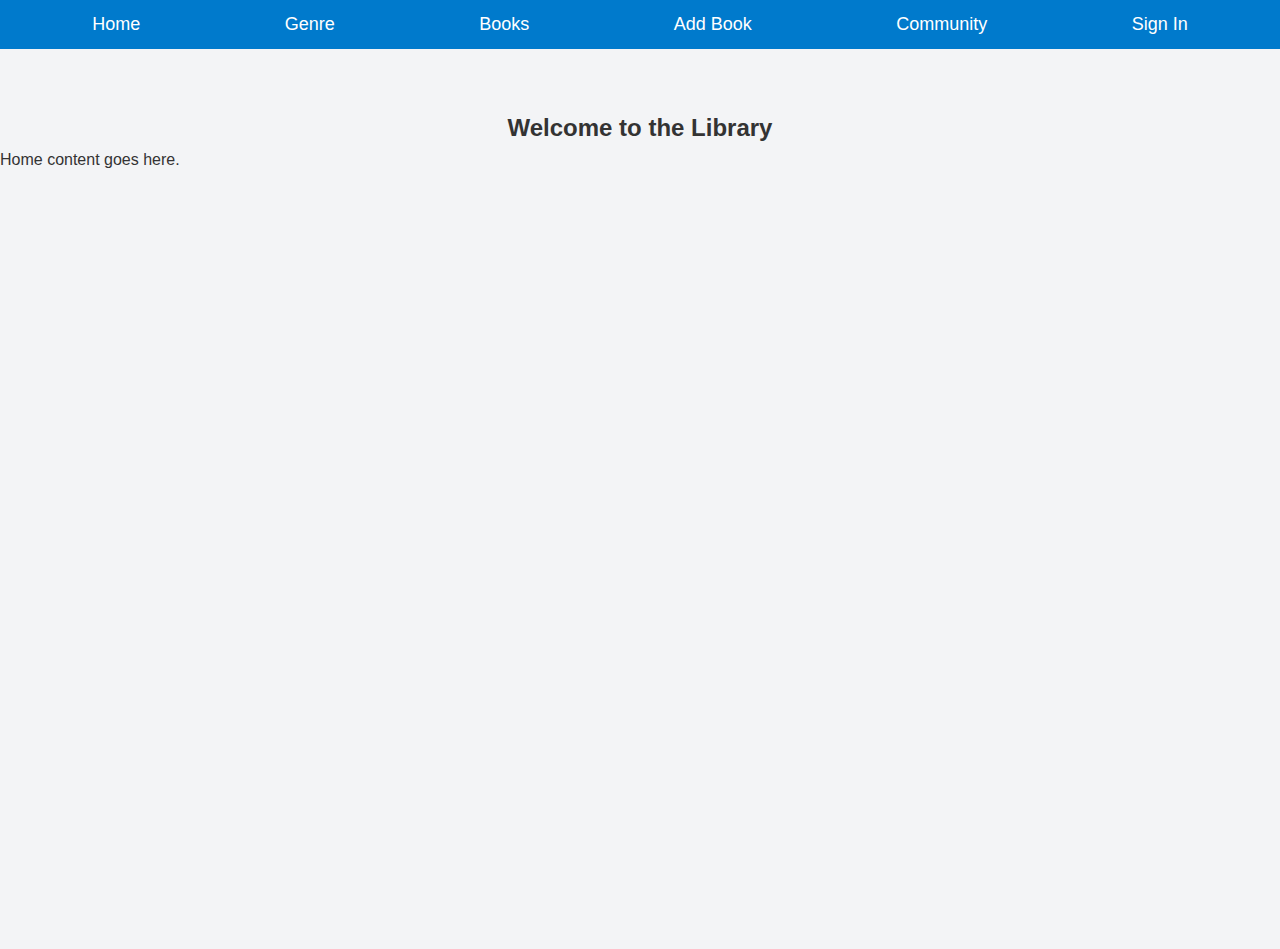
<file: index.html>
<!DOCTYPE html>
<html lang="en">
<head>
    <meta charset="UTF-8">
    <meta name="viewport" content="width=device-width, initial-scale=1.0">
    <title>Library Management</title>
    <style>
        /* Reset Styles */
        * {
            margin: 0;
            padding: 0;
            box-sizing: border-box;
        }

        body {
            font-family: Arial, sans-serif;
            background-color: #f3f4f6;
            color: #333;
            line-height: 1.6;
            overflow: hidden;
            height: 100vh;
        }

        /* Header and Navigation */
        header {
            background-color: #007acc;
            padding: 10px 20px;
            position: sticky;
            top: 0;
            z-index: 1000;
        }

        nav ul {
            list-style: none;
            display: flex;
            justify-content: space-around;
            align-items: center;
        }

        nav ul li a {
            text-decoration: none;
            color: white;
            font-size: 18px;
            padding: 10px 15px;
            transition: all 0.3s ease;
        }

        nav ul li a:hover {
            background-color: #005f99;
            border-radius: 5px;
        }

        /* Main Section Styles */
        main {
            height: 100vh;
            overflow: hidden;
        }

        section {
            height: 100vh; /* Adjust height based on navbar height */
            padding-top: 60px; /* Space below the navbar */
        }

        /* Add Books Section */
        .genre, .avl-books, .add-books, .community {
            max-width: 1000px;
            padding: 10px 20px;
            background-color: #ffffff;
            box-shadow: 0 4px 8px rgba(0, 0, 0, 0.1);
            border-radius: 8px;
            margin: auto;
        }

        h2 {
            text-align: center;
        }

        .add-books form {
            display: flex;
            justify-content: space-evenly;
            gap: 30px;
            flex-wrap: wrap;
        }

        .book-image-wrapper {
            width: fit-content;
            max-width: 300px;
            text-align: center;
            margin-bottom: 15px;
        }

        .book-image {
            width: 120px;
            height: 150px;
            background-color: #e0f7fa;
            border-radius: 10px;
            display: flex;
            justify-content: center;
            align-items: center;
            font-size: 12px;
            font-weight: bold;
            color: #007acc;
            overflow: hidden;
            border: 2px dashed #007acc;
            cursor: pointer;
        }

        .book-image img {
            width: 100%;
            height: 100%;
            object-fit: cover;
        }

        .form-fields {
            width: 60%;
            display: flex;
            flex-direction: column;
            gap: 15px;
            justify-content: center;
        }

        .form-fields-outer {
            display: flex;
            flex-direction: column;
            width: 90%;
            gap: 15px;
        }

        .form-group {
            display: flex;
            align-items: center;
            gap: 15px;
        }

        .form-group label {
            font-weight: bold;
            margin-bottom: 5px;
            display: block;
        }

        .form-group input,
        .form-group select,
        .form-group textarea {
            width: 100%;
            padding: 10px;
            font-size: 16px;
            border: 1px solid #ddd;
            border-radius: 5px;
        }

        .form-group button {
            background-color: #007acc;
            color: white;
            font-size: 16px;
            border: none;
            padding: 10px 20px;
            border-radius: 5px;
            cursor: pointer;
            transition: background-color 0.3s ease;
        }

        .form-group button:hover {
            background-color: #005f99;
        }

        @media (max-width: 768px) {
            .add-books form {
                flex-direction: column;
                gap: 20px;
            }

            .book-image-wrapper,
            .form-fields {
                width: 100%;
            }

            .form-group label {
                margin-bottom: 5px;
            }

            .books-container {
                grid-template-columns: 1fr; /* Single column on smaller screens */
            }

            .book-details {
                flex: 1 1 calc(100% - 20px); /* Adjust for smaller screens */
                margin-bottom: 20px;
            }
        }

        .books-container {
            display: grid;
            grid-template-columns: repeat(2, 1fr); /* Two fixed columns */
            gap: 20px; /* Space between the cards */
            margin-top: 20px;
            height: 100%;
            overflow-y: auto;
            max-height: 570px;
        }


        .book-details {
            display: flex;
            gap: 20px;
            padding: 15px;
            background-color: #f9f9f9;
            border-radius: 8px;
            box-shadow: 0 4px 6px rgba(0, 0, 0, 0.1);
            align-items: center;
            max-width: 650px;
        }

        .books-cover {
            width: 150px;
            height: 200px;
            background-color: #ddd;
            border-radius: 8px;
            display: flex;
            justify-content: center;
            align-items: center;
            color: #333;
            font-weight: bold;
            font-size: 14px;
        }

        .book-subdetails {
            display: flex;
            align-items: center;
        }

        .cat-details {
            display: flex;
            justify-content: space-between;
        }
    </style>
</head>
<body>
    <header>
        <nav>
            <ul>
                <li><a href="#home">Home</a></li>
                <li><a href="#genre">Genre</a></li>
                <li><a href="#books">Books</a></li>
                <li><a href="#add-books">Add Book</a></li>
                <li><a href="#community">Community</a></li>
                <li><a href="#">Sign In</a></li>
            </ul>
        </nav>
    </header>
    <main>
        <section id="home">
            <h2>Welcome to the Library</h2>
            <p>Home content goes here.</p>
        </section>
        <section id="genre">
            <div class="genre">
                <h2>Genres</h2>
                <p>Genre content goes here.</p>
            </div>
        </section>
        <section id="books">
            <div class="avl-books" style="max-width: 1350px;">
                <h2>Books</h2>
                <div class="books-container">
                    <!-- Book Details 1 -->
                    <div class="book-details">
                        <div class="books-cover"><img src="cover.jpg" alt="" style="height: 200px; width: 150px; border-radius: 8px;"></div>
                        <div>
                            <div class="book-subdetails">
                                <h3>Title: </h3>
                                <div class="books-title">The Midnight Library</div>
                            </div>
                            <div class="cat-details">
                                <div class="book-subdetails">
                                    <h3>Author: </h3>
                                    <div class="books-author">Matt Haig</div>
                                </div>
                                <div class="book-subdetails">
                                    <h3>Genre: </h3>
                                    <div class="books-genre">Fiction</div>
                                </div>
                            </div>
                            <div class="book-subdetails" style="align-items: start;">
                                <h3>Summary:</h3>
                                <div class="books-summary">A poignant story about a woman who gets the chance to live her life differently through a mystical library that allows her to explore alternate realities.</div>
                            </div>
                            <div class="cat-details">
                                <div class="book-subdetails">
                                    <h3>Availability:</h3>
                                    <div class="books-availability">10 copies</div>
                                </div>
                                <button type="review-button">Review</button>
                                <div class="book-subdetails">
                                    <h3>Rating:</h3>
                                    <div class="books-ratings">⭐</div>
                                </div>
                            </div>
                        </div>
                    </div>
                    <!-- Book Details 2 -->
                    <div class="book-details">
                        <div class="books-cover"></div>
                        <div>
                            <div class="book-subdetails">
                                <h3>Title: </h3>
                                <div class="books-title">Book 2 Title</div>
                            </div>
                            <div class="cat-details">
                                <div class="book-subdetails">
                                    <h3>Author: </h3>
                                    <div class="books-author">Author Name</div>
                                </div>
                                <div class="book-subdetails">
                                    <h3>Genre: </h3>
                                    <div class="books-genre">Fiction</div>
                                </div>
                            </div>
                            <div class="book-subdetails">
                                <h3>Summary:</h3>
                                <div class="books-summary">A brief summary of Book 2.</div>
                            </div>
                            <div class="cat-details">
                                <div class="book-subdetails">
                                    <h3>Availability:</h3>
                                    <div class="books-availability">5 copies</div>
                                </div>
                                <button type="review-button">Review</button>
                                <div class="book-subdetails">
                                    <h3>Rating:</h3>
                                    <div class="books-ratings">⭐</div>
                                </div>
                            </div>
                        </div>
                    </div>
                    <!-- Add more book-details as needed -->

                </div>
            </div>
        </section>

        

        <section id="add-books">
            <div class="add-books" >
                <h2>Add a New Book</h2>
                <form action="#" method="POST" enctype="multipart/form-data">
                    <div class="book-image-wrapper">
                        <label for="book-image">Book Cover</label>
                        <div class="book-image" id="image-preview" onclick="document.getElementById('book-image-input').click()">
                            <span>Click to upload image</span>
                        </div>
                        <input type="file" id="book-image-input" name="book-image" accept="image/*" style="display:none;" onchange="previewImage(event)">
                    </div>
                    <div class="form-fields">
                        <div class="form-group">
                            <label for="book-title">Title:</label>
                            <input type="text" id="book-title" name="book-title" placeholder="Enter book title">
                        </div>
                        <div class="form-group">
                            <label for="book-author">Author:</label>
                            <input type="text" id="book-author" name="book-author" placeholder="Enter author's name">
                        </div>
                        <div style="display: flex; gap: 30px;">
                            <div class="form-group" style="width: 50%;">
                                <label for="book-genre">Genre:</label>
                                <select id="book-genre" name="book-genre">
                                    <option value="">Select Genre</option>
                                    <option value="fiction">Fiction</option>
                                    <option value="non-fiction">Non-Fiction</option>
                                </select>
                            </div>
                            <div class="form-group" style="width: 50%;">
                                <label for="book-availability">Availability:</label>
                                <input type="number" id="book-availability" name="book-availability" placeholder="Available copies">
                            </div>
                        </div>
                    </div>
                    <div class="form-fields-outer">
                        <div class="form-group">
                            <label for="book-summary">Summary:</label>
                            <textarea id="book-summary" name="book-summary" rows="4" placeholder="Enter a brief summary"></textarea>
                        </div>
                        <div class="form-group" style="text-align: center; justify-content: center;">
                            <button type="submit">Add Book</button>
                        </div>
                    </div>
                </form>
            </div>
        </section>
        <section id="community">
            <div class="community">
                <h2>Community</h2>
                <p>Community content goes here.</p>
            </div>
        </section>
    </main>
    <script>
        function previewImage(event) {
            const preview = document.getElementById('image-preview');
            const file = event.target.files[0];
            if (file) {
                const reader = new FileReader();
                reader.onload = function(e) {
                    preview.innerHTML = `<img src="${e.target.result}" alt="Book Cover">`;
                };
                reader.readAsDataURL(file);
            } else {
                preview.innerHTML = '<span>Click to upload image</span>';
            }
        }
    </script>
</body>
</html>
</file>
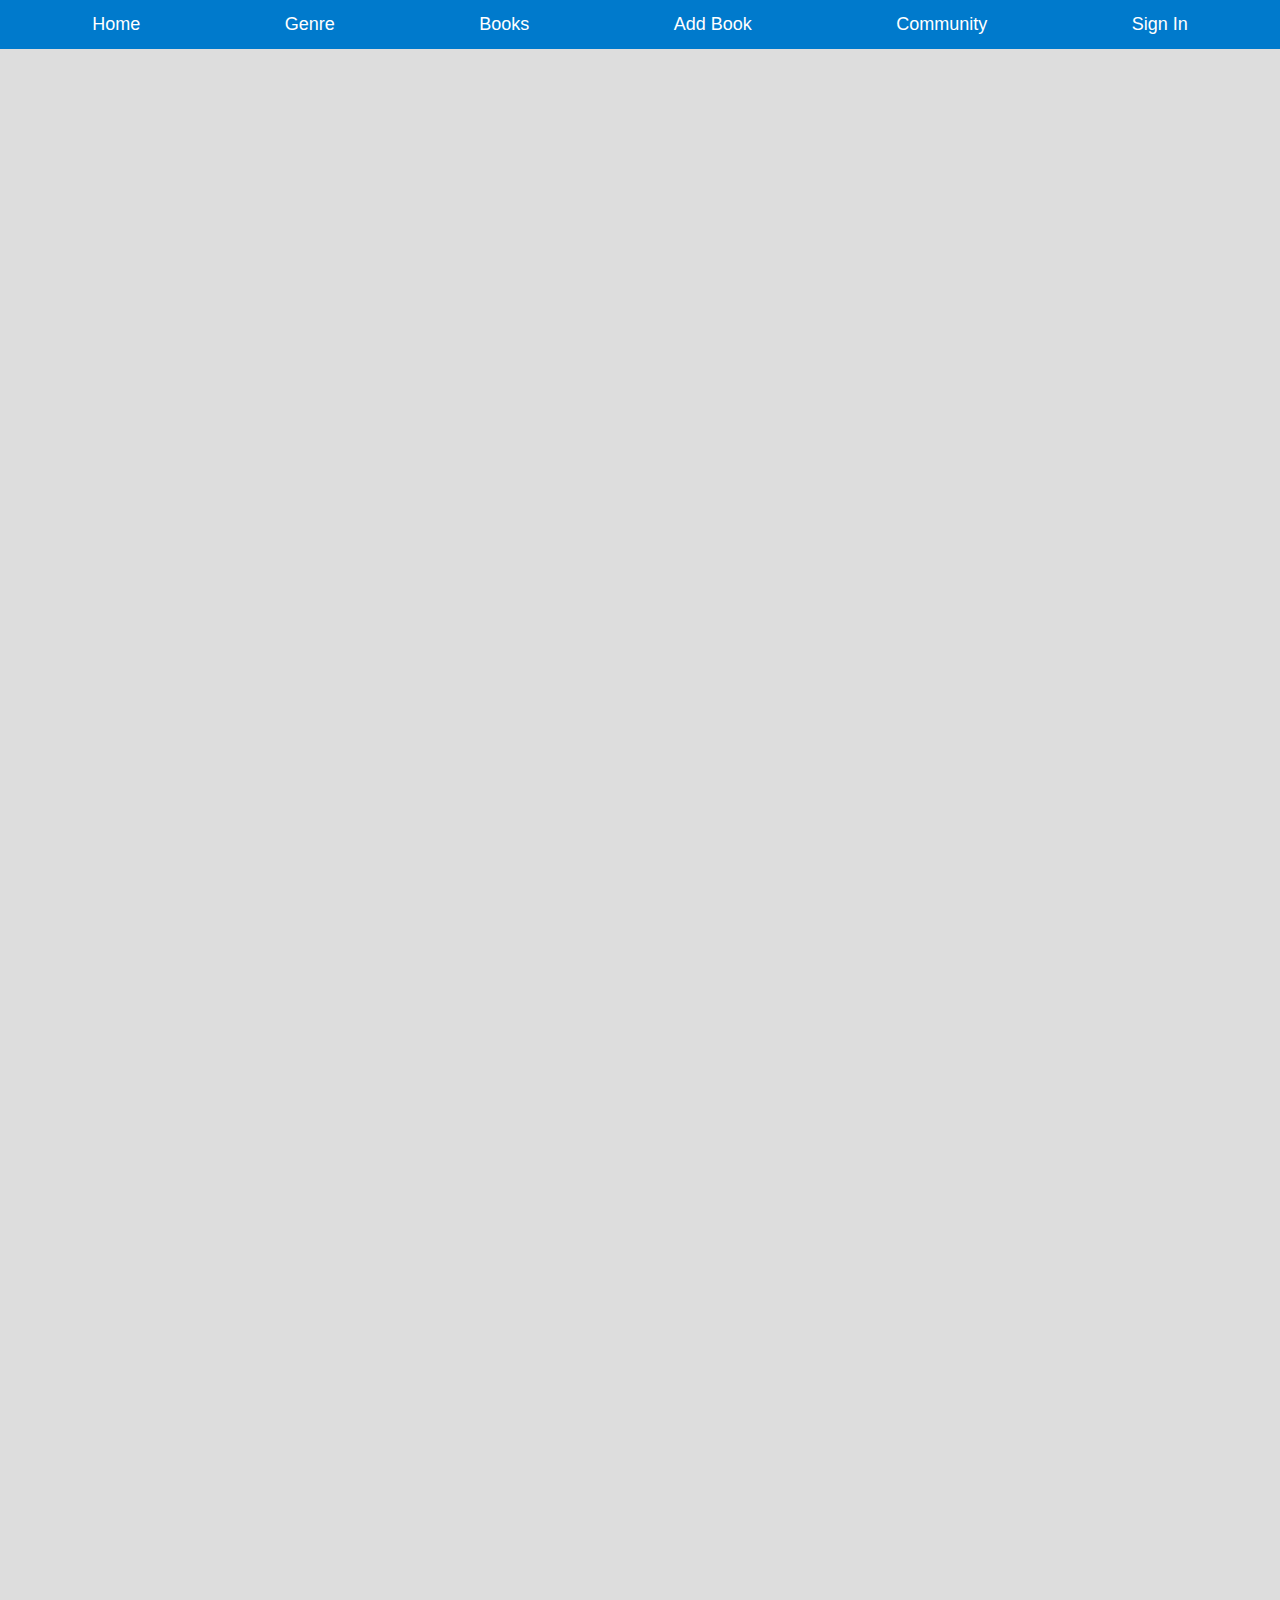
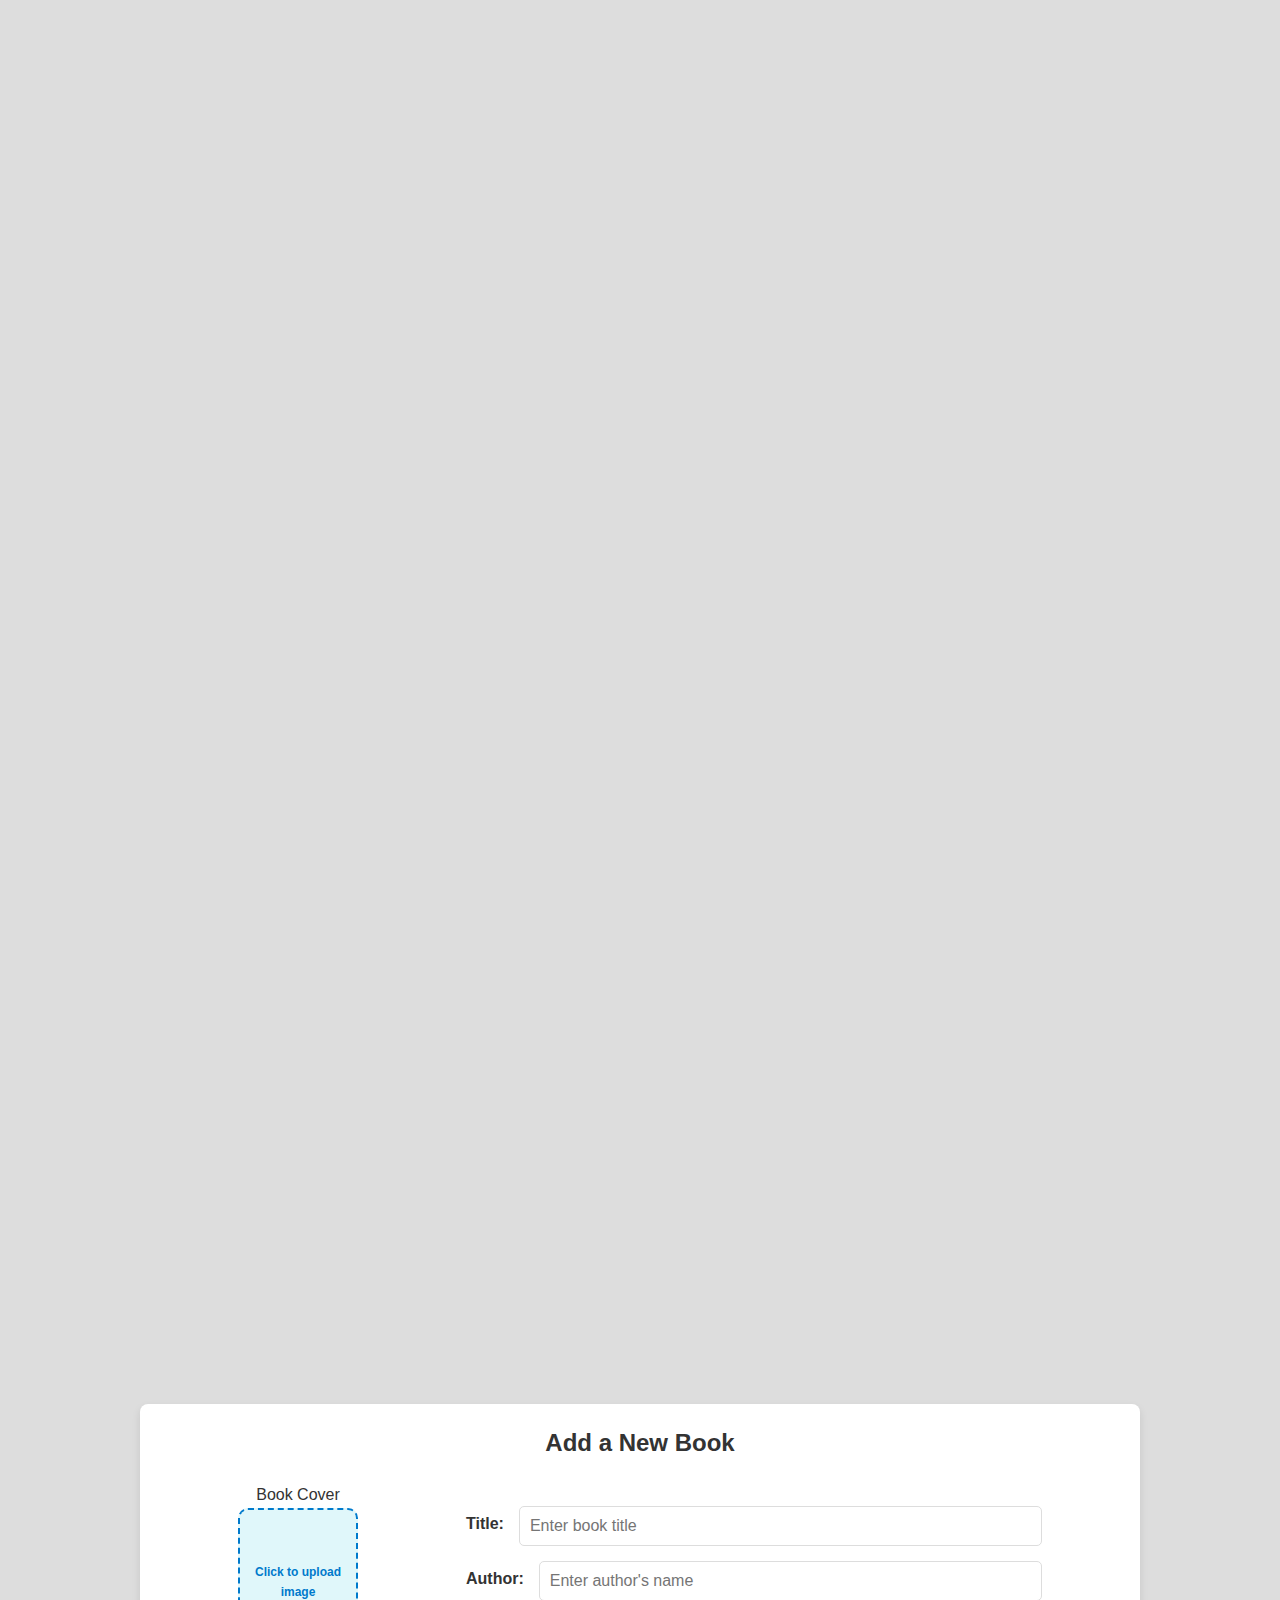
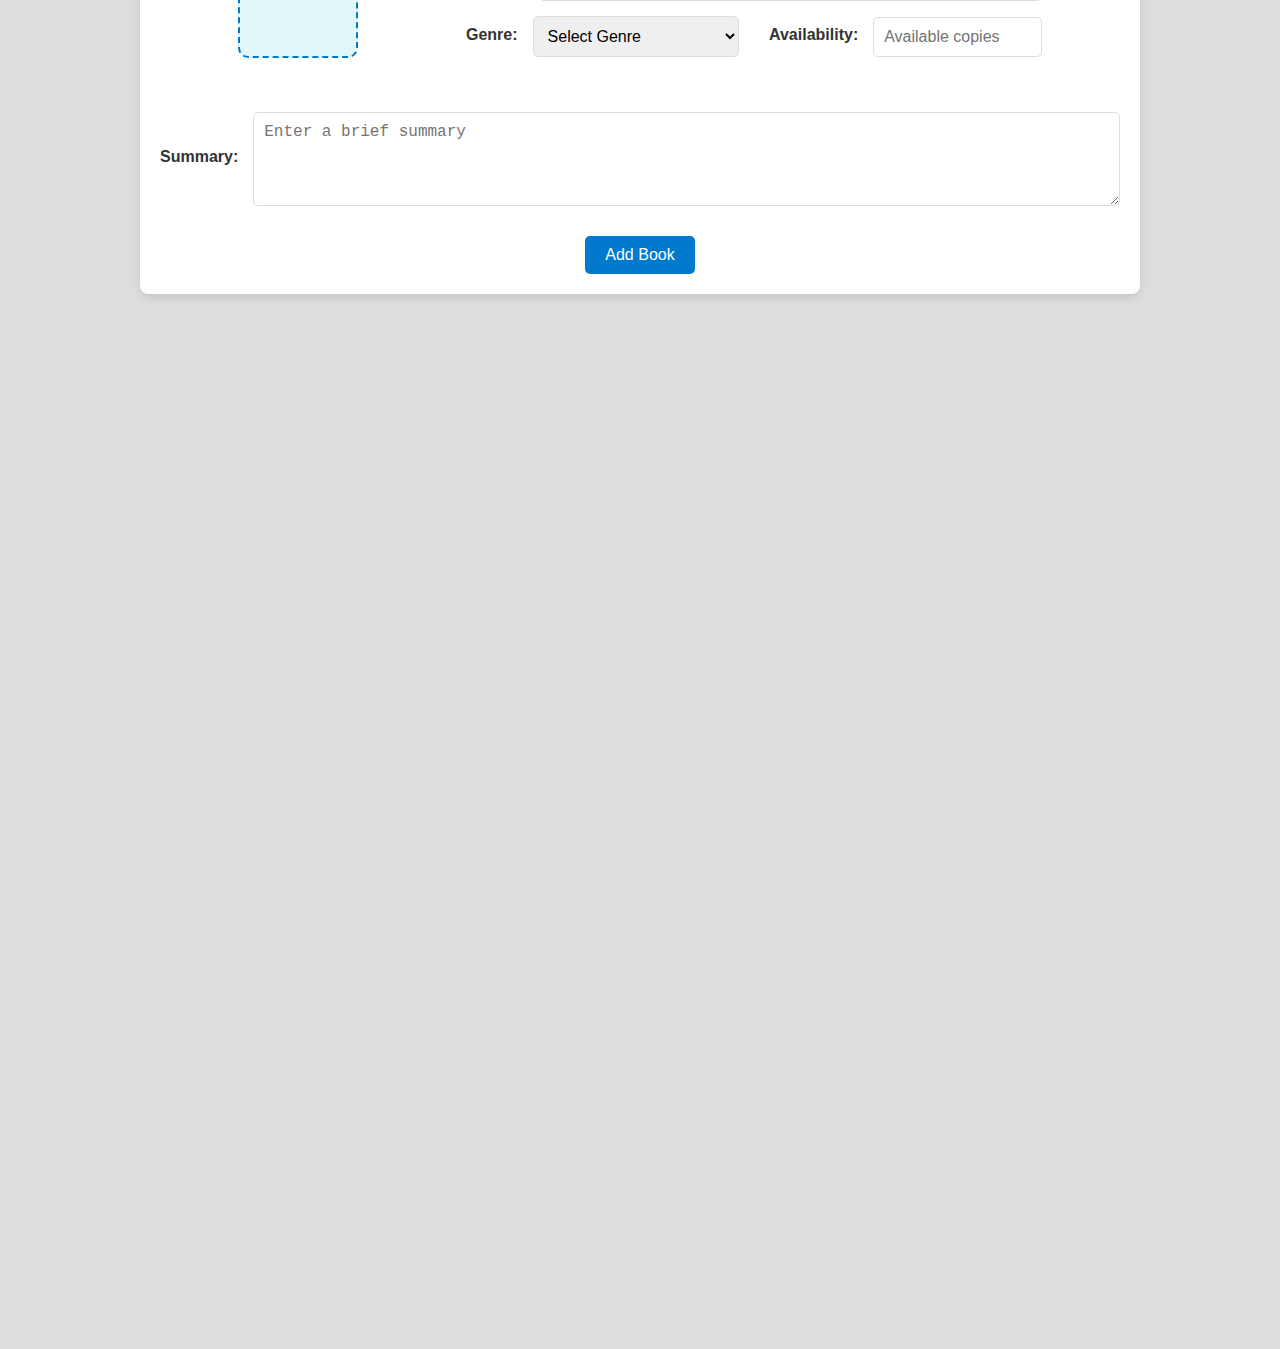
<file: index3.html>
<!DOCTYPE html>
<html lang="en">
<head>
    <meta charset="UTF-8">
    <meta name="viewport" content="width=device-width, initial-scale=1.0">
    <title>Library Management</title>
    <style>
        /* Reset Styles */
        * {
            margin: 0;
            padding: 0;
            box-sizing: border-box;
        }

        body {
            font-family: Arial, sans-serif;
            background-color: #f3f4f6;
            color: #333;
            line-height: 1.6;
            overflow: hidden;
        }

        /* Header and Navigation */
        header {
            background-color: #007acc;
            padding: 10px 20px;
            position: sticky;
            top: 0px;
        }

        nav ul {
            list-style: none;
            display: flex;
            justify-content: space-around;
            align-items: center;
        }

        nav ul li a {
            text-decoration: none;
            color: white;
            font-size: 18px;
            padding: 10px 15px;
            transition: all 0.3s ease;
        }

        nav ul li a:hover {
            background-color: #005f99;
            border-radius: 5px;
        }

        /* Main Section */
        .add-books {
            max-width: 1000px;
            padding: 20px;
            background-color: #ffffff;
            box-shadow: 0 4px 8px rgba(0, 0, 0, 0.1);
            border-radius: 8px;
            top: 100px;
        }

        h2 {
            text-align: center;
            margin-bottom: 20px;
        }

        /* Add Books Section */
        .add-books form {
            display: flex;
            justify-content: space-evenly;
            gap: 30px;
            flex-wrap: wrap;
        }

        /* Book Image Section */
        .book-image-wrapper {
            width: fit-content;
            max-width: 300px;
            text-align: center;
            margin-bottom: 15px;
        }

        .book-image {
            width: 120px;
            height: 150px;
            background-color: #e0f7fa;
            border-radius: 10px;
            display: flex;
            justify-content: center;
            align-items: center;
            font-size: 12px;
            font-weight: bold;
            color: #007acc;
            overflow: hidden;
            border: 2px dashed #007acc;
            cursor: pointer;
        }

        .book-image img {
            width: 100%;
            height: 100%;
            object-fit: cover;
        }

        section {
            height: 100vh;
            background-color: #ddd;
            align-content: center;
            justify-items: center;
            padding-top: 100px;
        }

        /* Form Fields Section */
        .form-fields {
            width: 60%;
            display: flex;
            flex-direction: column;
            gap: 15px;
            height: 200px;
            justify-content: center;
        }

        .form-group {
            display: flex;
            align-items: center;
            gap: 15px;
        }

        .form-group label {
            font-weight: bold;
            margin-bottom: 5px;
            display: block;
        }

        .form-group input,
        .form-group select, .form-group textarea {
            width: 100%;
            padding: 10px;
            font-size: 16px;
            border: 1px solid #ddd;
            border-radius: 5px;
        }

        /* Full Width Fields for Summary and Availability */
        .full-width {
            width: 100%;
            display: flex;
        }

        /* Submit Button */
        .form-group button {
            background-color: #007acc;
            color: white;
            font-size: 16px;
            border: none;
            padding: 10px 20px;
            border-radius: 5px;
            cursor: pointer;
            transition: background-color 0.3s ease;
        }

        .form-group button:hover {
            background-color: #005f99;
        }

        /* Responsive Design */
        @media (max-width: 768px) {
            .add-books form {
                flex-direction: column;
                gap: 20px;
            }

            .book-image-wrapper,
            .form-fields {
                width: 100%;
            }

            .form-group label {
                margin-bottom: 5px;
            }
        }
    </style>
</head>
<body>
    <header>
        <nav>
            <ul>
                <li><a href="#home">Home</a></li>
                <li><a href="#genre">Genre</a></li>
                <li><a href="#books">Books</a></li>
                <li><a href="#add-books">Add Book</a></li>
                <li><a href="#community">Community</a></li>
                <li><a href="#">Sign In</a></li>
            </ul>
        </nav>
    </header>
    <main>
        <section class="home" id="home">
            
        </section>
        <section class="genre" id="genre">

        </section>
        <section class="books" id="books">

        </section>
        <section>
            <div class="add-books" id="add-books">
                <h2>Add a New Book</h2>
                <form action="#" method="POST" enctype="multipart/form-data">
                    <!-- Book Image Section -->
                    <div class="book-image-wrapper">
                        <label for="book-image">Book Cover</label>
                        <div class="book-image" id="image-preview" onclick="document.getElementById('book-image-input').click()">
                            <span>Click to upload image</span>
                        </div>
                        <input type="file" id="book-image-input" name="book-image" accept="image/*" style="display:none;" onchange="previewImage(event)">
                    </div>
    
                    <!-- Form Fields Section -->
                    <div class="form-fields">
                        <!-- Title -->
                        <div class="form-group">
                            <label for="book-title">Title:</label>
                            <input type="text" id="book-title" name="book-title" placeholder="Enter book title">
                        </div>
    
                        <!-- Author -->
                        <div class="form-group">
                            <label for="book-author">Author:</label>
                            <input type="text" id="book-author" name="book-author" placeholder="Enter author's name">
                        </div>
    
                        <div style="display: flex; gap: 30px;">
                            <!-- Genre Dropdown -->
                            <div class="form-group" style="width: 50%;">
                                <label for="book-genre">Genre:</label>
                                <select id="book-genre" name="book-genre">
                                    <option value="">Select Genre</option>
                                    <option value="fiction">Fiction</option>
                                    <option value="non-fiction">Non-Fiction</option>
                                    <option value="mystery">Mystery</option>
                                    <option value="fantasy">Fantasy</option>
                                    <option value="science-fiction">Science Fiction</option>
                                    <option value="biography">Biography</option>
                                    <option value="history">History</option>
                                    <option value="romance">Romance</option>
                                    <option value="thriller">Thriller</option>
                                </select>
                            </div>
                            <!-- Availability -->
                            <div class="form-group full-width" style="width: 50%;">
                                <label for="book-availability">Availability:</label>
                                <input type="number" id="book-availability" name="book-availability" placeholder="Available copies">
                            </div>
                        </div>
                    </div>
    
                    <!-- Summary -->
                    <div class="form-group full-width">
                        <label for="book-summary">Summary:</label>
                        <textarea id="book-summary" name="book-summary" rows="4" placeholder="Enter a brief summary"></textarea>
                    </div>
    
                    <!-- Submit Button -->
                    <div class="form-group" style="text-align: center;">
                        <button type="submit">Add Book</button>
                    </div>
                </form>
            </div>
        </section>
        
        <section class="community" id="community">

        </section>
    </main>

    <script>
        // JavaScript to preview the uploaded image
        function previewImage(event) {
            const preview = document.getElementById('image-preview');
            const file = event.target.files[0];

            if (file) {
                const reader = new FileReader();

                reader.onload = function(e) {
                    preview.innerHTML = `<img src="${e.target.result}" alt="Book Cover">`;
                };

                reader.readAsDataURL(file);
            } else {
                preview.innerHTML = '<span>Click to upload image</span>';
            }
        }
    </script>
</body>
</html>
</file>
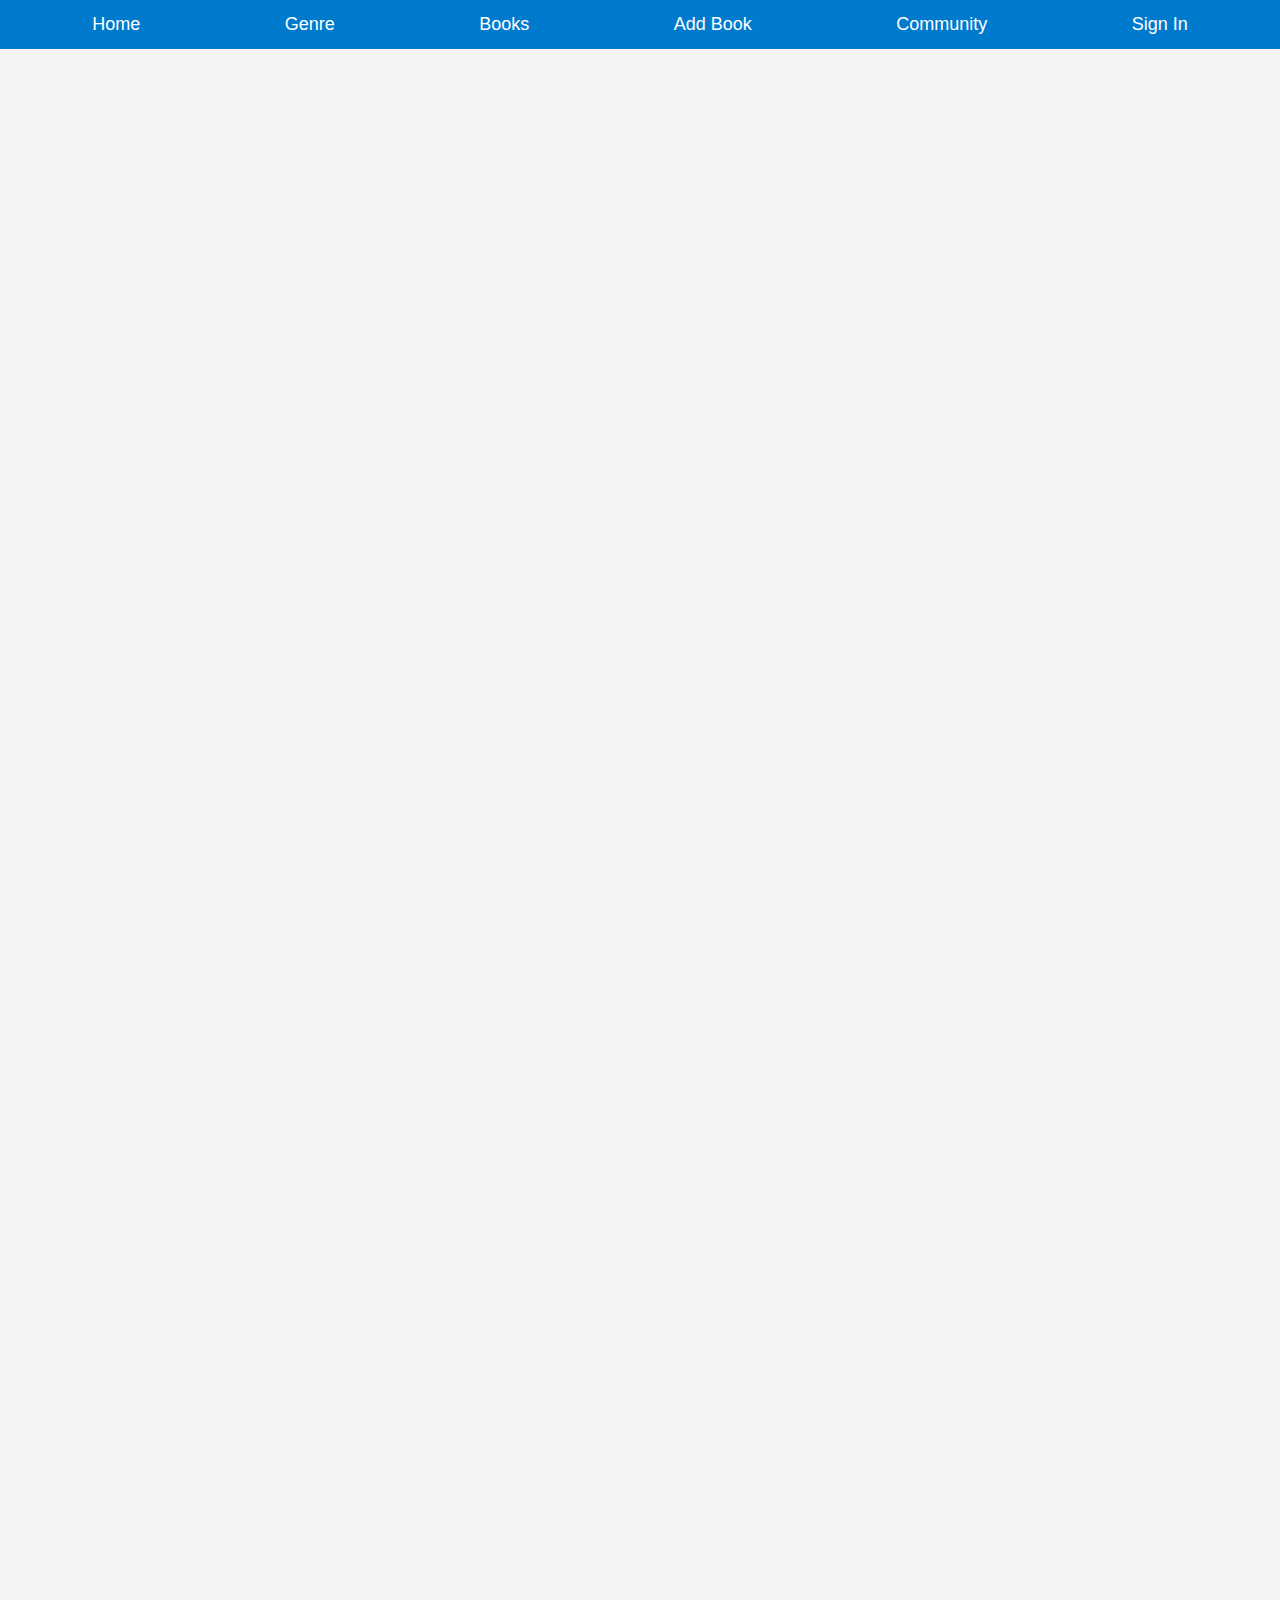
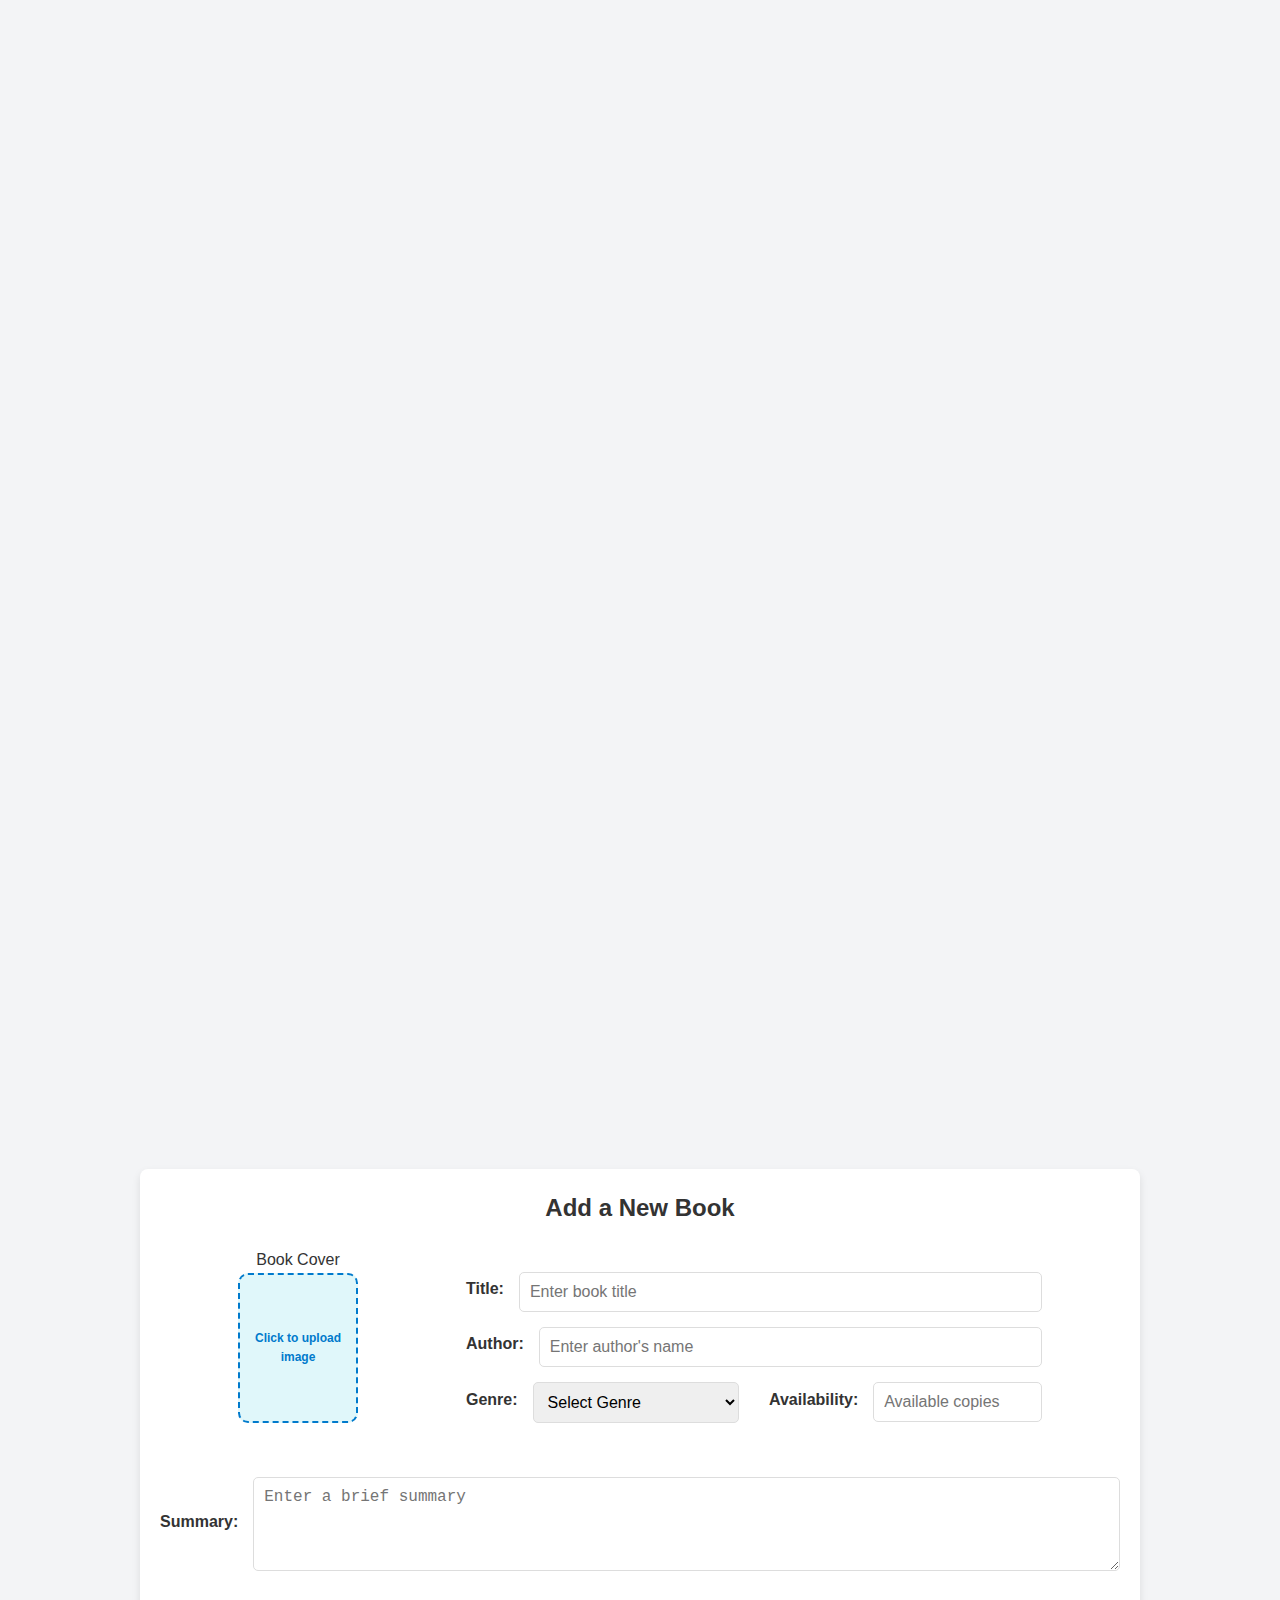
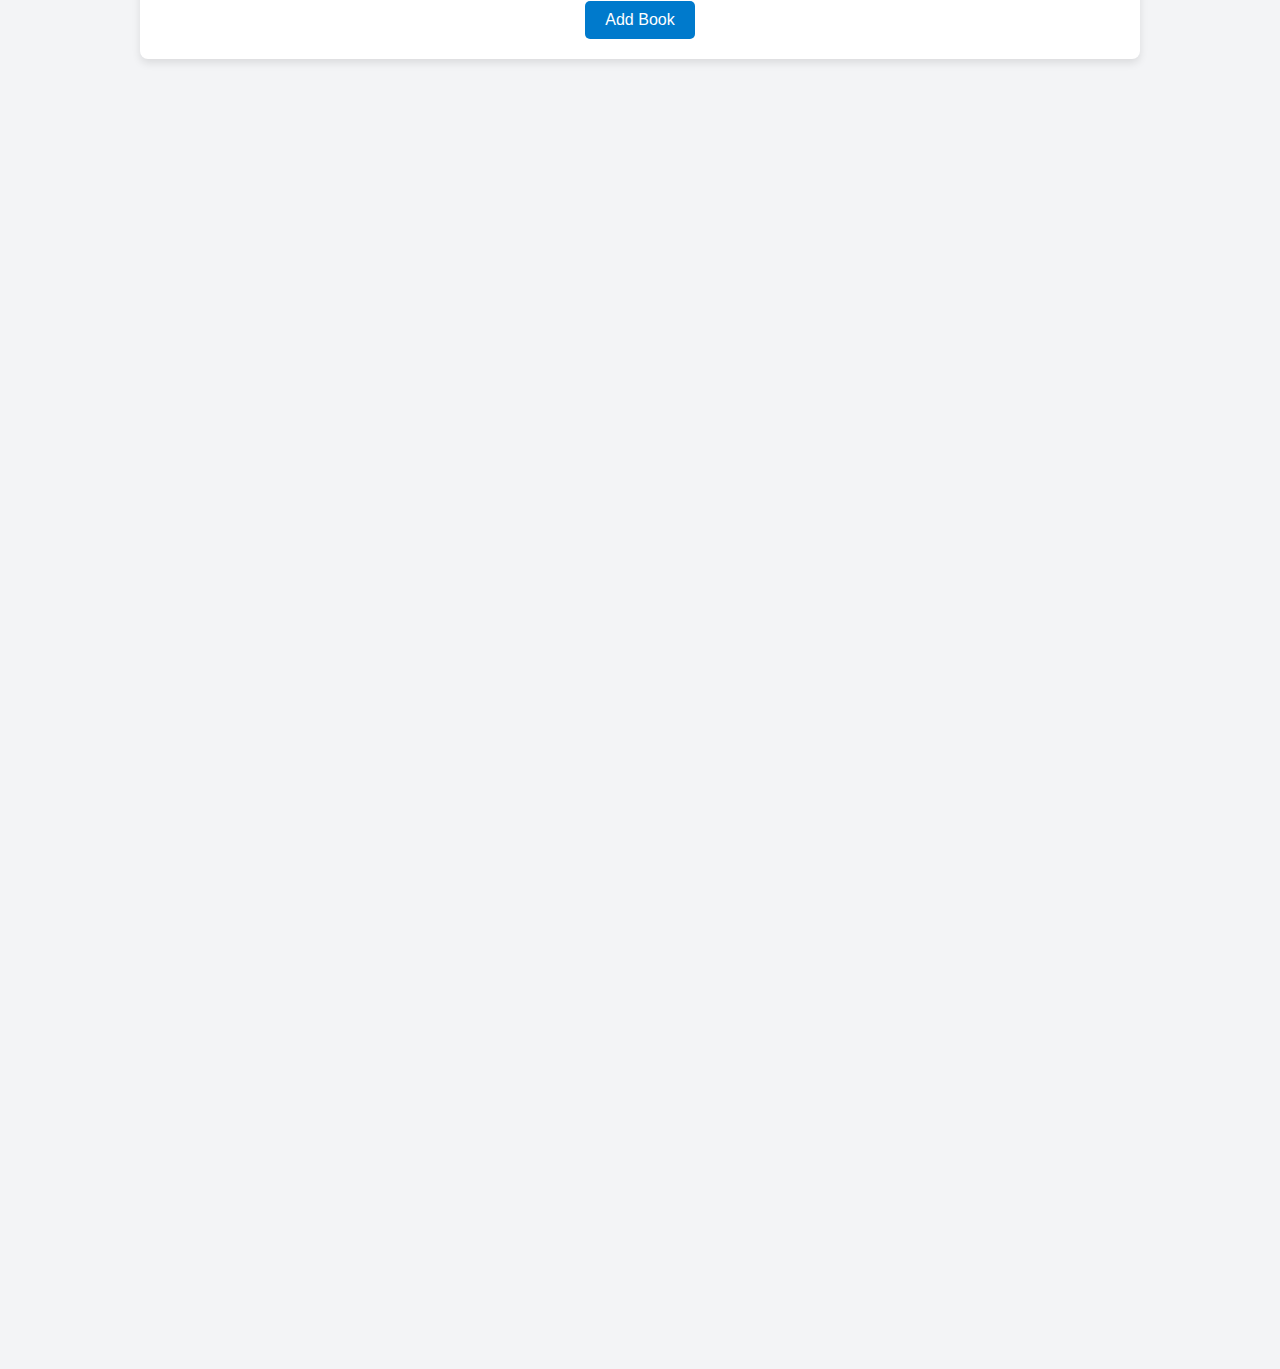
<file: index5.html>
<!DOCTYPE html>
<html lang="en">
<head>
    <meta charset="UTF-8">
    <meta name="viewport" content="width=device-width, initial-scale=1.0">
    <title>Library Management</title>
    <style>
        /* Reset Styles */
        * {
            margin: 0;
            padding: 0;
            box-sizing: border-box;
        }

        body {
            font-family: Arial, sans-serif;
            background-color: #f3f4f6;
            color: #333;
            line-height: 1.6;
            overflow: hidden;
        }

        /* Header and Navigation */
        header {
            background-color: #007acc;
            padding: 10px 20px;
            position: sticky;
            top: 0px;
        }

        nav ul {
            list-style: none;
            display: flex;
            justify-content: space-around;
            align-items: center;
        }

        nav ul li a {
            text-decoration: none;
            color: white;
            font-size: 18px;
            padding: 10px 15px;
            transition: all 0.3s ease;
        }

        nav ul li a:hover {
            background-color: #005f99;
            border-radius: 5px;
        }

        /* Section Container Styling */
        .section-container {
            max-width: 1000px;
            margin: 20px auto;
            padding: 20px;
            background-color: #ffffff;
            box-shadow: 0 4px 8px rgba(0, 0, 0, 0.1);
            border-radius: 8px;
        }

        h2 {
            text-align: center;
            margin-bottom: 20px;
        }

        /* Add Books Section */
        .add-books form {
            display: flex;
            justify-content: space-evenly;
            gap: 30px;
            flex-wrap: wrap;
        }

        /* Book Image Section */
        .book-image-wrapper {
            width: fit-content;
            max-width: 300px;
            text-align: center;
            margin-bottom: 15px;
        }

        .book-image {
            width: 120px;
            height: 150px;
            background-color: #e0f7fa;
            border-radius: 10px;
            display: flex;
            justify-content: center;
            align-items: center;
            font-size: 12px;
            font-weight: bold;
            color: #007acc;
            overflow: hidden;
            border: 2px dashed #007acc;
            cursor: pointer;
        }

        .book-image img {
            width: 100%;
            height: 100%;
            object-fit: cover;
        }

        section {
            height: 100vh;
        }

        /* Form Fields Section */
        .form-fields {
            width: 60%;
            display: flex;
            flex-direction: column;
            gap: 15px;
            height: 200px;
            justify-content: center;
        }

        .form-group {
            display: flex;
            align-items: center;
            gap: 15px;
        }

        .form-group label {
            font-weight: bold;
            margin-bottom: 5px;
            display: block;
        }

        .form-group input,
        .form-group select, .form-group textarea {
            width: 100%;
            padding: 10px;
            font-size: 16px;
            border: 1px solid #ddd;
            border-radius: 5px;
        }

        /* Full Width Fields for Summary and Availability */
        .full-width {
            width: 100%;
            display: flex;
        }

        /* Submit Button */
        .form-group button {
            background-color: #007acc;
            color: white;
            font-size: 16px;
            border: none;
            padding: 10px 20px;
            border-radius: 5px;
            cursor: pointer;
            transition: background-color 0.3s ease;
        }

        .form-group button:hover {
            background-color: #005f99;
        }

        /* Responsive Design */
        @media (max-width: 768px) {
            .add-books form {
                flex-direction: column;
                gap: 20px;
            }

            .book-image-wrapper,
            .form-fields {
                width: 100%;
            }

            .form-group label {
                margin-bottom: 5px;
            }
        }
    </style>
</head>
<body>
    <header>
        <nav>
            <ul>
                <li><a href="#home">Home</a></li>
                <li><a href="#genre">Genre</a></li>
                <li><a href="#books">Books</a></li>
                <li><a href="#add-books">Add Book</a></li>
                <li><a href="#community">Community</a></li>
                <li><a href="#">Sign In</a></li>
            </ul>
        </nav>
    </header>
    <main>
        <section class="home" id="home"></section>
        <section class="genre" id="genre"></section>
        <section class="books" id="books"></section>
        <section>
            <div class="section-container">
                <div class="add-books" id="add-books">
                    <h2>Add a New Book</h2>
                    <form action="#" method="POST" enctype="multipart/form-data">
                        <!-- Book Image Section -->
                        <div class="book-image-wrapper">
                            <label for="book-image">Book Cover</label>
                            <div class="book-image" id="image-preview" onclick="document.getElementById('book-image-input').click()">
                                <span>Click to upload image</span>
                            </div>
                            <input type="file" id="book-image-input" name="book-image" accept="image/*" style="display:none;" onchange="previewImage(event)">
                        </div>

                        <!-- Form Fields Section -->
                        <div class="form-fields">
                            <div class="form-group">
                                <label for="book-title">Title:</label>
                                <input type="text" id="book-title" name="book-title" placeholder="Enter book title">
                            </div>

                            <div class="form-group">
                                <label for="book-author">Author:</label>
                                <input type="text" id="book-author" name="book-author" placeholder="Enter author's name">
                            </div>

                            <div style="display: flex; gap: 30px;">
                                <div class="form-group" style="width: 50%;">
                                    <label for="book-genre">Genre:</label>
                                    <select id="book-genre" name="book-genre">
                                        <option value="">Select Genre</option>
                                        <option value="fiction">Fiction</option>
                                        <option value="non-fiction">Non-Fiction</option>
                                        <option value="mystery">Mystery</option>
                                        <option value="fantasy">Fantasy</option>
                                        <option value="science-fiction">Science Fiction</option>
                                        <option value="biography">Biography</option>
                                        <option value="history">History</option>
                                        <option value="romance">Romance</option>
                                        <option value="thriller">Thriller</option>
                                    </select>
                                </div>

                                <div class="form-group full-width" style="width: 50%;">
                                    <label for="book-availability">Availability:</label>
                                    <input type="number" id="book-availability" name="book-availability" placeholder="Available copies">
                                </div>
                            </div>
                        </div>

                        <div class="form-group full-width">
                            <label for="book-summary">Summary:</label>
                            <textarea id="book-summary" name="book-summary" rows="4" placeholder="Enter a brief summary"></textarea>
                        </div>

                        <div class="form-group" style="text-align: center;">
                            <button type="submit">Add Book</button>
                        </div>
                    </form>
                </div>
            </div>
        </section>

        <section class="community" id="community"></section>
    </main>

    <script>
        // JavaScript to preview the uploaded image
        function previewImage(event) {
            const preview = document.getElementById('image-preview');
            const file = event.target.files[0];

            if (file) {
                const reader = new FileReader();
                reader.onload = function(e) {
                    preview.innerHTML = `<img src="${e.target.result}" alt="Book Cover">`;
                };
                reader.readAsDataURL(file);
            } else {
                preview.innerHTML = '<span>Click to upload image</span>';
            }
        }
    </script>
</body>
</html>
</file>
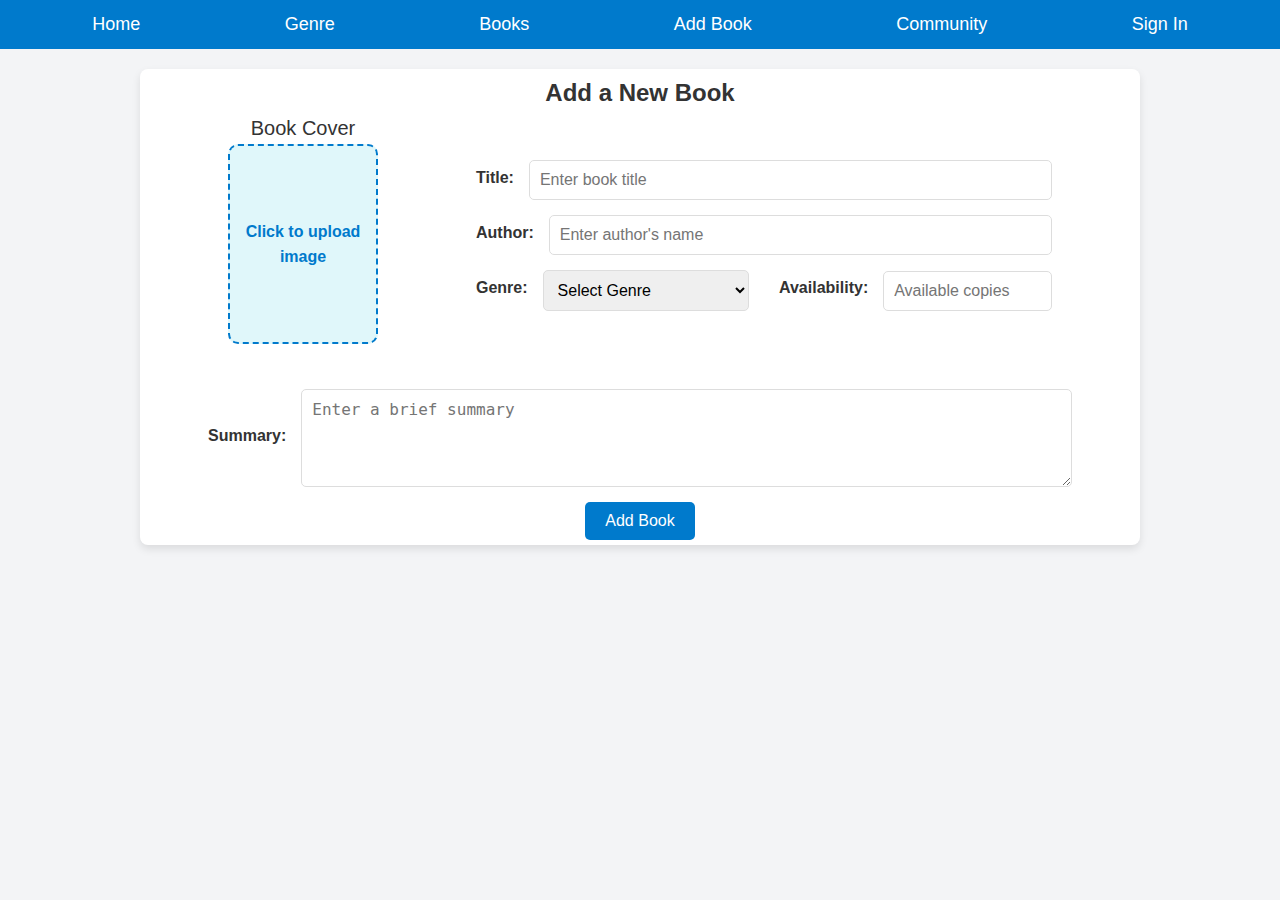
<file: templates/add_book.html>
<!DOCTYPE html>
<html lang="en">
<head>
    <meta charset="UTF-8">
    <meta name="viewport" content="width=device-width, initial-scale=1.0">
    <title>Document</title>
    <link rel="stylesheet" href="style.css">
</head>
<body>
    <header>
        <nav>
            <ul>
                <li><a href="index.html">Home</a></li>
                <li><a href="genre.html">Genre</a></li>
                <li><a href="books.html">Books</a></li>
                <li><a href="add_book.html">Add Book</a></li>
                <li><a href="community.html">Community</a></li>
                <li><a href="login.html">Sign In</a></li>
            </ul>
        </nav>
    </header>
    <main>
        <section id="add-books">
            <div class="add-books" >
                <h2>Add a New Book</h2>
                <form action="#" method="POST" enctype="multipart/form-data">
                    <div class="book-image-wrapper">
                        <label for="book-image">Book Cover</label>
                        <div class="book-image" id="image-preview" onclick="document.getElementById('book-image-input').click()">
                            <span>Click to upload image</span>
                        </div>
                        <input type="file" id="book-image-input" name="book-image" accept="image/*" style="display:none;" onchange="previewImage(event)">
                    </div>
                    <div class="form-fields">
                        <div class="form-group">
                            <label for="book-title">Title:</label>
                            <input type="text" id="book-title" name="book-title" placeholder="Enter book title">
                        </div>
                        <div class="form-group">
                            <label for="book-author">Author:</label>
                            <input type="text" id="book-author" name="book-author" placeholder="Enter author's name">
                        </div>
                        <div style="display: flex; gap: 30px;">
                            <div class="form-group" style="width: 50%;">
                                <label for="book-genre">Genre:</label>
                                <select id="book-genre" name="book-genre">
                                    <option value="">Select Genre</option>
                                    <option value="fiction">Fiction</option>
                                    <option value="non-fiction">Non-Fiction</option>
                                    <option value="fantasy">Fantasy</option>
                                    <option value="mystery">Mystery</option>
                                    <option value="thriller">Thriller</option>
                                    <option value="romance">Romance</option>
                                    <option value="horror">Horror</option>
                                    <option value="historical-fiction">Historical Fiction</option>
                                    <option value="adventure">Adventure</option>
                                    <option value="biography">Biography/Autobiography</option>
                                    <option value="memoir">Memoir</option>
                                    <option value="history">History</option>
                                    <option value="science">Science</option>
                                    <option value="self-help">Self-Help</option>
                                    <option value="travel">Travel</option>
                                    <option value="true-crime">True Crime</option>
                                    <option value="philosophy">Philosophy</option>
                                    <option value="politics">Politics</option>
                                    <option value="cookbooks">Cookbooks</option>
                                    <option value="graphic-novels">Graphic Novels/Comics</option>
                                    <option value="poetry">Poetry</option>
                                    <option value="children-literature">Children's Literature</option>
                                    <option value="drama">Drama</option>
                                    <option value="spiritual-religious">Spiritual/Religious</option>
                                    <option value="dystopian">Dystopian</option>
                                    <option value="urban-fantasy">Urban Fantasy</option>
                                    <option value="steampunk">Steampunk</option>
                                    <option value="paranormal">Paranormal</option>
                                    <option value="cyberpunk">Cyberpunk</option>
                                    <option value="contemporary-fiction">Contemporary Fiction</option>
                                    <option value="epic-fantasy">Epic Fantasy</option>
                                    <option value="western">Western</option>
                                    <option value="dark-fantasy">Dark Fantasy</option>
                                    <option value="satire">Satire</option>
                                    <option value="short-stories">Short Stories</option>
                                    <option value="mythology">Mythology</option>
                                    <option value="fairy-tales">Fairy Tales</option>
                                    <option value="lgbtq-literature">LGBTQ+ Literature</option>
                                    <option value="humor-comedy">Humor/Comedy</option>
                                    <option value="classic-literature">Classic Literature</option>
                                    <option value="new-adult">New Adult</option>
                                    <option value="educational-academic">Educational/Academic</option>
                                    <option value="sports">Sports</option>
                                    <option value="music-and-art">Music and Art</option>
                                </select>
                                                                
                            </div>
                            <div class="form-group" style="width: 50%;">
                                <label for="book-availability">Availability:</label>
                                <input type="number" id="book-availability" name="book-availability" placeholder="Available copies">
                            </div>
                        </div>
                    </div>
                    <div class="form-fields-outer">
                        <div class="form-group">
                            <label for="book-summary">Summary:</label>
                            <textarea id="book-summary" name="book-summary" rows="4" placeholder="Enter a brief summary" class="book-summary"></textarea>
                        </div>
                        <div class="form-group" style="text-align: center; justify-content: center;">
                            <button type="submit">Add Book</button>
                        </div>
                    </div>
                </form>
            </div>
        </section>
    </main>

    <script>
        // JavaScript to preview the uploaded image
        function previewImage(event) {
            const preview = document.getElementById('image-preview');
            const file = event.target.files[0];

            if (file) {
                const reader = new FileReader();
                reader.onload = function(e) {
                    preview.innerHTML = `<img src="${e.target.result}" alt="Book Cover">`;
                };
                reader.readAsDataURL(file);
            } else {
                preview.innerHTML = '<span>Click to upload image</span>';
            }
        }
    </script>
</body>
</html>
</file>
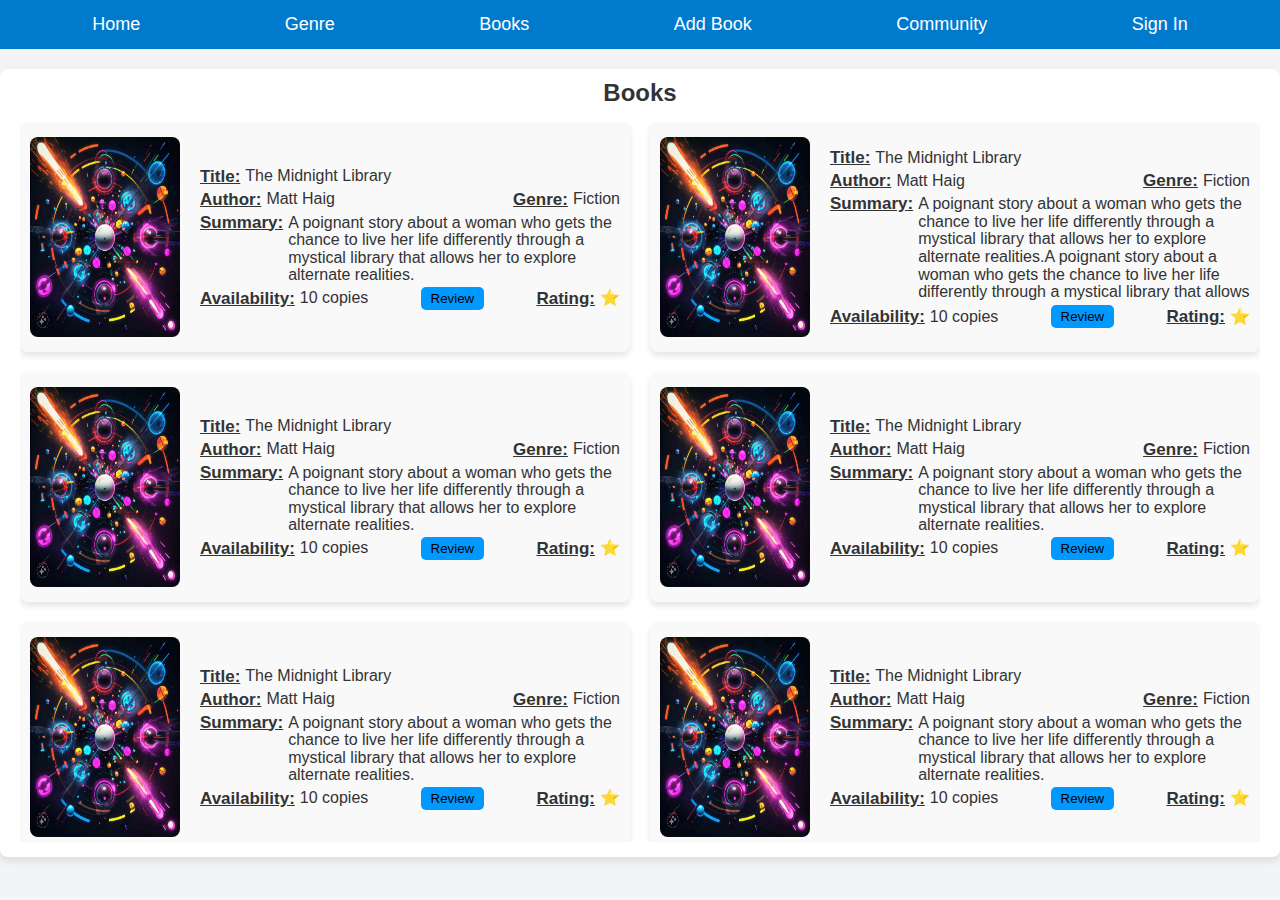
<file: templates/books.html>
<!DOCTYPE html>
<html lang="en">
<head>
    <meta charset="UTF-8">
    <meta name="viewport" content="width=device-width, initial-scale=1.0">
    <title>Document</title>
    <link rel="stylesheet" href="style.css">
</head>
<body>
    <header>
        <nav>
            <ul>
                <li><a href="index.html">Home</a></li>
                <li><a href="genre.html">Genre</a></li>
                <li><a href="books.html">Books</a></li>
                <li><a href="add_book.html">Add Book</a></li>
                <li><a href="community.html">Community</a></li>
                <li><a href="login.html">Sign In</a></li>
            </ul>
        </nav>
    </header>
    <main>
        <section id="books">
            <div class="avl-books" style="max-width: 1350px;">
                <h2>Books</h2>
                <div class="books-container">
                    <!-- Book Details 1 -->
                    <div class="book-details">
                        <div class="books-cover"><img src="cover.jpg" alt="" style="height: 200px; width: 150px; border-radius: 8px;"></div>
                        <div>
                            <div class="book-subdetails">
                                <h3>Title: </h3>
                                <div class="books-title">The Midnight Library</div>
                            </div>
                            <div class="cat-details">
                                <div class="book-subdetails">
                                    <h3>Author: </h3>
                                    <div class="books-author">Matt Haig</div>
                                </div>
                                <div class="book-subdetails">
                                    <h3>Genre: </h3>
                                    <div class="books-genre">Fiction</div>
                                </div>
                            </div>
                            <div class="book-subdetails" style="align-items: start;">
                                <h3>Summary:</h3>
                                <div class="books-summary">A poignant story about a woman who gets the chance to live her life differently through a mystical library that allows her to explore alternate realities.</div>
                            </div>
                            <div class="cat-details">
                                <div class="book-subdetails">
                                    <h3>Availability:</h3>
                                    <div class="books-availability">10 copies</div>
                                </div>
                                <button type="review-button" class="review-button">Review</button>
                                <div class="book-subdetails">
                                    <h3>Rating:</h3>
                                    <div class="books-ratings">⭐</div>
                                </div>
                            </div>
                        </div>
                    </div>
                    <!-- Book Details 2 -->
                    <div class="book-details">
                        <div class="books-cover"><img src="cover.jpg" alt="" style="height: 200px; width: 150px; border-radius: 8px;"></div>
                        <div>
                            <div class="book-subdetails">
                                <h3>Title: </h3>
                                <div class="books-title">The Midnight Library</div>
                            </div>
                            <div class="cat-details">
                                <div class="book-subdetails">
                                    <h3>Author: </h3>
                                    <div class="books-author">Matt Haig</div>
                                </div>
                                <div class="book-subdetails">
                                    <h3>Genre: </h3>
                                    <div class="books-genre">Fiction</div>
                                </div>
                            </div>
                            <div class="book-subdetails" style="align-items: start;">
                                <h3>Summary:</h3>
                                <div class="books-summary">A poignant story about a woman who gets the chance to live her life differently through a mystical library that allows her to explore alternate realities.A poignant story about a woman who gets the chance to live her life differently through a mystical library that allows her to explore alternate realities.A poignant story about a woman who gets the chance to live her life differently through a mystical library that allows her to explore alternate realities.A poignant story about a woman who gets the chance to live her life differently through a mystical library that allows her to explore alternate realities.A poignant story about a woman who gets the chance to live her life differently through a mystical library that allows her to explore alternate realities.A poignant story about a woman who gets the chance to live her life differently through a mystical library that allows her to explore alternate realities.A poignant story about a woman who gets the chance to live her life differently through a mystical library that allows her to explore alternate realities.</div>
                            </div>
                            <div class="cat-details">
                                <div class="book-subdetails">
                                    <h3>Availability:</h3>
                                    <div class="books-availability">10 copies</div>
                                </div>
                                <button type="review-button" class="review-button">Review</button>
                                <div class="book-subdetails">
                                    <h3>Rating:</h3>
                                    <div class="books-ratings">⭐</div>
                                </div>
                            </div>
                        </div>
                    </div>
                    <div class="book-details">
                        <div class="books-cover"><img src="cover.jpg" alt="" style="height: 200px; width: 150px; border-radius: 8px;"></div>
                        <div>
                            <div class="book-subdetails">
                                <h3>Title: </h3>
                                <div class="books-title">The Midnight Library</div>
                            </div>
                            <div class="cat-details">
                                <div class="book-subdetails">
                                    <h3>Author: </h3>
                                    <div class="books-author">Matt Haig</div>
                                </div>
                                <div class="book-subdetails">
                                    <h3>Genre: </h3>
                                    <div class="books-genre">Fiction</div>
                                </div>
                            </div>
                            <div class="book-subdetails" style="align-items: start;">
                                <h3>Summary:</h3>
                                <div class="books-summary">A poignant story about a woman who gets the chance to live her life differently through a mystical library that allows her to explore alternate realities.</div>
                            </div>
                            <div class="cat-details">
                                <div class="book-subdetails">
                                    <h3>Availability:</h3>
                                    <div class="books-availability">10 copies</div>
                                </div>
                                <button type="review-button" class="review-button" class="review-button">Review</button>
                                <div class="book-subdetails">
                                    <h3>Rating:</h3>
                                    <div class="books-ratings">⭐</div>
                                </div>
                            </div>
                        </div>
                    </div>
                    <div class="book-details">
                        <div class="books-cover"><img src="cover.jpg" alt="" style="height: 200px; width: 150px; border-radius: 8px;"></div>
                        <div>
                            <div class="book-subdetails">
                                <h3>Title: </h3>
                                <div class="books-title">The Midnight Library</div>
                            </div>
                            <div class="cat-details">
                                <div class="book-subdetails">
                                    <h3>Author: </h3>
                                    <div class="books-author">Matt Haig</div>
                                </div>
                                <div class="book-subdetails">
                                    <h3>Genre: </h3>
                                    <div class="books-genre">Fiction</div>
                                </div>
                            </div>
                            <div class="book-subdetails" style="align-items: start;">
                                <h3>Summary:</h3>
                                <div class="books-summary">A poignant story about a woman who gets the chance to live her life differently through a mystical library that allows her to explore alternate realities.</div>
                            </div>
                            <div class="cat-details">
                                <div class="book-subdetails">
                                    <h3>Availability:</h3>
                                    <div class="books-availability">10 copies</div>
                                </div>
                                <button type="review-button" class="review-button">Review</button>
                                <div class="book-subdetails">
                                    <h3>Rating:</h3>
                                    <div class="books-ratings">⭐</div>
                                </div>
                            </div>
                        </div>
                    </div>
                    <div class="book-details">
                        <div class="books-cover"><img src="cover.jpg" alt="" style="height: 200px; width: 150px; border-radius: 8px;"></div>
                        <div>
                            <div class="book-subdetails">
                                <h3>Title: </h3>
                                <div class="books-title">The Midnight Library</div>
                            </div>
                            <div class="cat-details">
                                <div class="book-subdetails">
                                    <h3>Author: </h3>
                                    <div class="books-author">Matt Haig</div>
                                </div>
                                <div class="book-subdetails">
                                    <h3>Genre: </h3>
                                    <div class="books-genre">Fiction</div>
                                </div>
                            </div>
                            <div class="book-subdetails" style="align-items: start;">
                                <h3>Summary:</h3>
                                <div class="books-summary">A poignant story about a woman who gets the chance to live her life differently through a mystical library that allows her to explore alternate realities.</div>
                            </div>
                            <div class="cat-details">
                                <div class="book-subdetails">
                                    <h3>Availability:</h3>
                                    <div class="books-availability">10 copies</div>
                                </div>
                                <button type="review-button" class="review-button">Review</button>
                                <div class="book-subdetails">
                                    <h3>Rating:</h3>
                                    <div class="books-ratings">⭐</div>
                                </div>
                            </div>
                        </div>
                    </div>
                    <div class="book-details">
                        <div class="books-cover"><img src="cover.jpg" alt="" style="height: 200px; width: 150px; border-radius: 8px;"></div>
                        <div>
                            <div class="book-subdetails">
                                <h3>Title: </h3>
                                <div class="books-title">The Midnight Library</div>
                            </div>
                            <div class="cat-details">
                                <div class="book-subdetails">
                                    <h3>Author: </h3>
                                    <div class="books-author">Matt Haig</div>
                                </div>
                                <div class="book-subdetails">
                                    <h3>Genre: </h3>
                                    <div class="books-genre">Fiction</div>
                                </div>
                            </div>
                            <div class="book-subdetails" style="align-items: start;">
                                <h3>Summary:</h3>
                                <div class="books-summary">A poignant story about a woman who gets the chance to live her life differently through a mystical library that allows her to explore alternate realities.</div>
                            </div>
                            <div class="cat-details">
                                <div class="book-subdetails">
                                    <h3>Availability:</h3>
                                    <div class="books-availability">10 copies</div>
                                </div>
                                <button type="review-button" class="review-button">Review</button>
                                <div class="book-subdetails">
                                    <h3>Rating:</h3>
                                    <div class="books-ratings">⭐</div>
                                </div>
                            </div>
                        </div>
                    </div>
                    <div class="book-details">
                        <div class="books-cover"><img src="cover.jpg" alt="" style="height: 200px; width: 150px; border-radius: 8px;"></div>
                        <div>
                            <div class="book-subdetails">
                                <h3>Title: </h3>
                                <div class="books-title">The Midnight Library</div>
                            </div>
                            <div class="cat-details">
                                <div class="book-subdetails">
                                    <h3>Author: </h3>
                                    <div class="books-author">Matt Haig</div>
                                </div>
                                <div class="book-subdetails">
                                    <h3>Genre: </h3>
                                    <div class="books-genre">Fiction</div>
                                </div>
                            </div>
                            <div class="book-subdetails" style="align-items: start;">
                                <h3>Summary:</h3>
                                <div class="books-summary">A poignant story about a woman who gets the chance to live her life differently through a mystical library that allows her to explore alternate realities.</div>
                            </div>
                            <div class="cat-details">
                                <div class="book-subdetails">
                                    <h3>Availability:</h3>
                                    <div class="books-availability">10 copies</div>
                                </div>
                                <button type="review-button" class="review-button">Review</button>
                                <div class="book-subdetails">
                                    <h3>Rating:</h3>
                                    <div class="books-ratings">⭐</div>
                                </div>
                            </div>
                        </div>
                    </div>
                    <div class="book-details">
                        <div class="books-cover"><img src="cover.jpg" alt="" style="height: 200px; width: 150px; border-radius: 8px;"></div>
                        <div>
                            <div class="book-subdetails">
                                <h3>Title: </h3>
                                <div class="books-title">The Midnight Library</div>
                            </div>
                            <div class="cat-details">
                                <div class="book-subdetails">
                                    <h3>Author: </h3>
                                    <div class="books-author">Matt Haig</div>
                                </div>
                                <div class="book-subdetails">
                                    <h3>Genre: </h3>
                                    <div class="books-genre">Fiction</div>
                                </div>
                            </div>
                            <div class="book-subdetails" style="align-items: start;">
                                <h3>Summary:</h3>
                                <div class="books-summary">A poignant story about a woman who gets the chance to live her life differently through a mystical library that allows her to explore alternate realities.</div>
                            </div>
                            <div class="cat-details">
                                <div class="book-subdetails">
                                    <h3>Availability:</h3>
                                    <div class="books-availability">10 copies</div>
                                </div>
                                <button type="review-button" class="review-button">Review</button>
                                <div class="book-subdetails">
                                    <h3>Rating:</h3>
                                    <div class="books-ratings">⭐</div>
                                </div>
                            </div>
                        </div>
                    </div>
                    <div class="book-details">
                        <div class="books-cover"><img src="cover.jpg" alt="" style="height: 200px; width: 150px; border-radius: 8px;"></div>
                        <div>
                            <div class="book-subdetails">
                                <h3>Title: </h3>
                                <div class="books-title">The Midnight Library</div>
                            </div>
                            <div class="cat-details">
                                <div class="book-subdetails">
                                    <h3>Author: </h3>
                                    <div class="books-author">Matt Haig</div>
                                </div>
                                <div class="book-subdetails">
                                    <h3>Genre: </h3>
                                    <div class="books-genre">Fiction</div>
                                </div>
                            </div>
                            <div class="book-subdetails" style="align-items: start;">
                                <h3>Summary:</h3>
                                <div class="books-summary">A poignant story about a woman who gets the chance to live her life differently through a mystical library that allows her to explore alternate realities.</div>
                            </div>
                            <div class="cat-details">
                                <div class="book-subdetails">
                                    <h3>Availability:</h3>
                                    <div class="books-availability">10 copies</div>
                                </div>
                                <button type="review-button" class="review-button">Review</button>
                                <div class="book-subdetails">
                                    <h3>Rating:</h3>
                                    <div class="books-ratings">⭐</div>
                                </div>
                            </div>
                        </div>
                    </div>
                    <div class="book-details">
                        <div class="books-cover"><img src="cover.jpg" alt="" style="height: 200px; width: 150px; border-radius: 8px;"></div>
                        <div>
                            <div class="book-subdetails">
                                <h3>Title: </h3>
                                <div class="books-title">The Midnight Library</div>
                            </div>
                            <div class="cat-details">
                                <div class="book-subdetails">
                                    <h3>Author: </h3>
                                    <div class="books-author">Matt Haig</div>
                                </div>
                                <div class="book-subdetails">
                                    <h3>Genre: </h3>
                                    <div class="books-genre">Fiction</div>
                                </div>
                            </div>
                            <div class="book-subdetails" style="align-items: start;">
                                <h3>Summary:</h3>
                                <div class="books-summary">A poignant story about a woman who gets the chance to live her life differently through a mystical library that allows her to explore alternate realities.</div>
                            </div>
                            <div class="cat-details">
                                <div class="book-subdetails">
                                    <h3>Availability:</h3>
                                    <div class="books-availability">10 copies</div>
                                </div>
                                <button type="review-button" class="review-button">Review</button>
                                <div class="book-subdetails">
                                    <h3>Rating:</h3>
                                    <div class="books-ratings">⭐</div>
                                </div>
                            </div>
                        </div>
                    </div>
                    <div class="book-details">
                        <div class="books-cover"><img src="cover.jpg" alt="" style="height: 200px; width: 150px; border-radius: 8px;"></div>
                        <div>
                            <div class="book-subdetails">
                                <h3>Title: </h3>
                                <div class="books-title">The Midnight Library</div>
                            </div>
                            <div class="cat-details">
                                <div class="book-subdetails">
                                    <h3>Author: </h3>
                                    <div class="books-author">Matt Haig</div>
                                </div>
                                <div class="book-subdetails">
                                    <h3>Genre: </h3>
                                    <div class="books-genre">Fiction</div>
                                </div>
                            </div>
                            <div class="book-subdetails" style="align-items: start;">
                                <h3>Summary:</h3>
                                <div class="books-summary">A poignant story about a woman who gets the chance to live her life differently through a mystical library that allows her to explore alternate realities.</div>
                            </div>
                            <div class="cat-details">
                                <div class="book-subdetails">
                                    <h3>Availability:</h3>
                                    <div class="books-availability">10 copies</div>
                                </div>
                                <button type="review-button" class="review-button">Review</button>
                                <div class="book-subdetails">
                                    <h3>Rating:</h3>
                                    <div class="books-ratings">⭐</div>
                                </div>
                            </div>
                        </div>
                    </div>
                    <div class="book-details">
                        <div class="books-cover"><img src="cover.jpg" alt="" style="height: 200px; width: 150px; border-radius: 8px;"></div>
                        <div>
                            <div class="book-subdetails">
                                <h3>Title: </h3>
                                <div class="books-title">The Midnight Library</div>
                            </div>
                            <div class="cat-details">
                                <div class="book-subdetails">
                                    <h3>Author: </h3>
                                    <div class="books-author">Matt Haig</div>
                                </div>
                                <div class="book-subdetails">
                                    <h3>Genre: </h3>
                                    <div class="books-genre">Fiction</div>
                                </div>
                            </div>
                            <div class="book-subdetails" style="align-items: start;">
                                <h3>Summary:</h3>
                                <div class="books-summary">A poignant story about a woman who gets the chance to live her life differently through a mystical library that allows her to explore alternate realities.</div>
                            </div>
                            <div class="cat-details">
                                <div class="book-subdetails">
                                    <h3>Availability:</h3>
                                    <div class="books-availability">10 copies</div>
                                </div>
                                <button type="review-button" class="review-button">Review</button>
                                <div class="book-subdetails">
                                    <h3>Rating:</h3>
                                    <div class="books-ratings">⭐</div>
                                </div>
                            </div>
                        </div>
                    </div>
                    <div class="book-details">
                        <div class="books-cover"><img src="cover.jpg" alt="" style="height: 200px; width: 150px; border-radius: 8px;"></div>
                        <div>
                            <div class="book-subdetails">
                                <h3>Title: </h3>
                                <div class="books-title">The Midnight Library</div>
                            </div>
                            <div class="cat-details">
                                <div class="book-subdetails">
                                    <h3>Author: </h3>
                                    <div class="books-author">Matt Haig</div>
                                </div>
                                <div class="book-subdetails">
                                    <h3>Genre: </h3>
                                    <div class="books-genre">Fiction</div>
                                </div>
                            </div>
                            <div class="book-subdetails" style="align-items: start;">
                                <h3>Summary:</h3>
                                <div class="books-summary">A poignant story about a woman who gets the chance to live her life differently through a mystical library that allows her to explore alternate realities.</div>
                            </div>
                            <div class="cat-details">
                                <div class="book-subdetails">
                                    <h3>Availability:</h3>
                                    <div class="books-availability">10 copies</div>
                                </div>
                                <button type="review-button" class="review-button">Review</button>
                                <div class="book-subdetails">
                                    <h3>Rating:</h3>
                                    <div class="books-ratings">⭐</div>
                                </div>
                            </div>
                        </div>
                    </div>
                </div>
            </div>
        </section>
    </main>
</body>
</html>
</file>
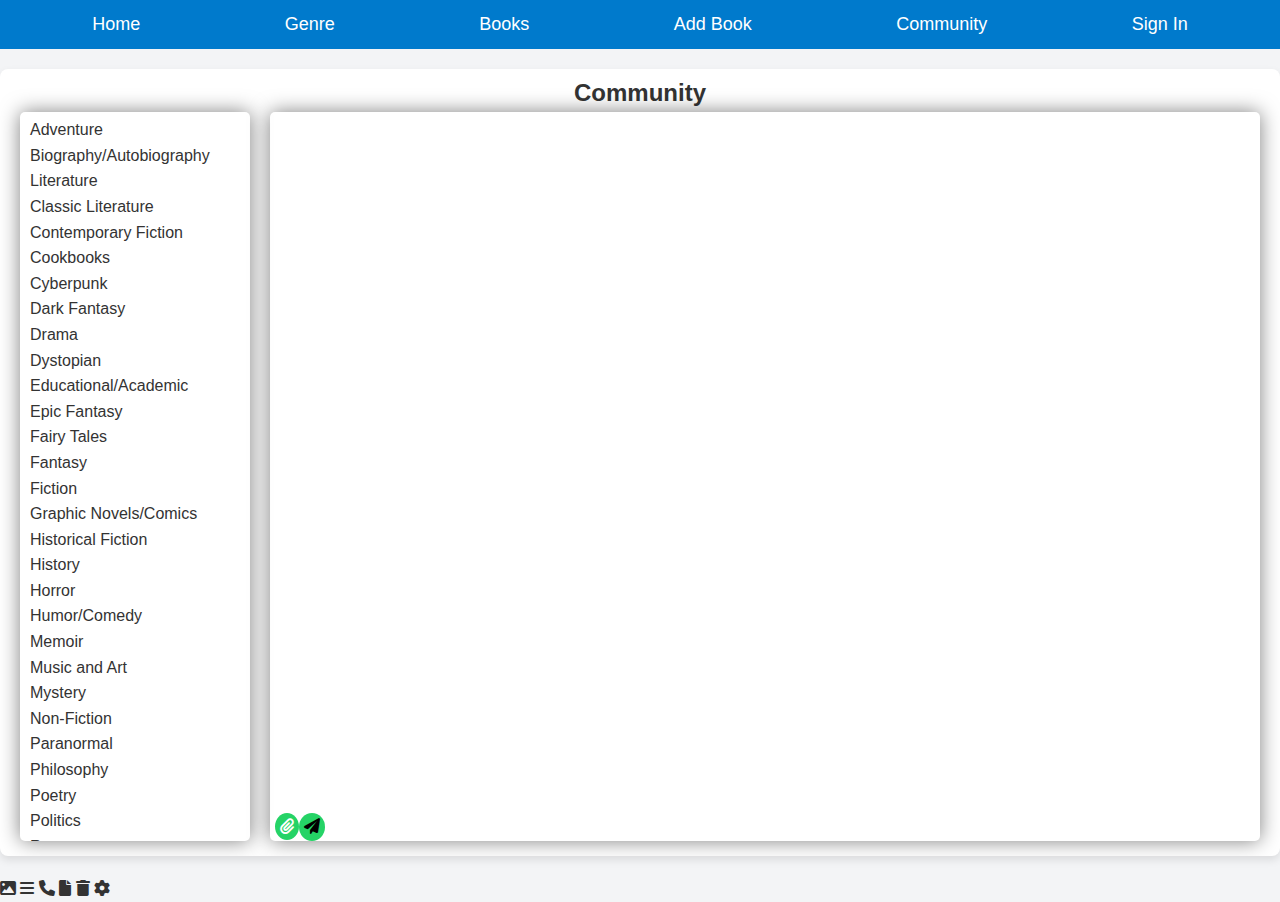
<file: templates/community.html>
<!DOCTYPE html>
<html lang="en">
<head>
    <meta charset="UTF-8">
    <meta name="viewport" content="width=device-width, initial-scale=1.0">
    <title>Document</title>
    <link rel="stylesheet" href="style.css">
    <link href="https://cdnjs.cloudflare.com/ajax/libs/font-awesome/6.0.0-beta3/css/all.min.css" rel="stylesheet">
    <style>
        .community-content {
            position: relative; /* Makes this a positioning context for its children */
            /* padding-bottom: 50px; Optional: Adds padding to prevent content overlap */
        }

        .send-container {
            position: absolute; /* Positions the container relative to .community-content */
            bottom: 0px; /* Places it 10px from the bottom of .community-content */
            left: 5px; /* Optional: Align it towards the right if needed */
            overflow: hidden;
            height: 28px;
            justify-content: center;
            align-items: center;
            display: inline;
            display: flex;
        }

        .upload-btn {
            background-color: #25D366; /* WhatsApp green */
            color: white;
            padding: 5px; /* Adjust padding for size */
            font-size: 16px; /* Adjust font size */
            border: none;
            border-radius: 50%;
            cursor: pointer;
            text-align: center;
            transition: background-color 0.3s ease;
        }

        .upload-btn:hover {
            background-color: #1EBE57; /* Darker green on hover */
        }

        #fileUpload {
            display: none; /* Hides the file input field */
        }

        #send-btn {
            background-color: #25D366; /* WhatsApp green */
            border: none;
            padding: 5px;
            border-radius: 50%;
            align-items: center;
            font-size: 16px;
        }

    </style>
</head>
<body>
    <header>
        <nav>
            <ul>
                <li><a href="index.html">Home</a></li>
                <li><a href="genre.html">Genre</a></li>
                <li><a href="books.html">Books</a></li>
                <li><a href="add_book.html">Add Book</a></li>
                <li><a href="community.html">Community</a></li>
                <li><a href="login.html">Sign In</a></li>
            </ul>
        </nav>
    </header>
    <main>
        <section id="community">
            <div class="books-community">
                <h2>Community</h2>
                <div class="community-container">
                    <div class="sidebar-community">
                        <ul>
                            <li><a href="#adventure">Adventure</a></li>
                            <li><a href="#biography">Biography/Autobiography</a></li>
                            <li><a href="#literature">Literature</a></li>
                            <li><a href="#classic-literature">Classic Literature</a></li>
                            <li><a href="#contemporary-fiction">Contemporary Fiction</a></li>
                            <li><a href="#cookbooks">Cookbooks</a></li>
                            <li><a href="#cyberpunk">Cyberpunk</a></li>
                            <li><a href="#dark-fantasy">Dark Fantasy</a></li>
                            <li><a href="#drama">Drama</a></li>
                            <li><a href="#dystopian">Dystopian</a></li>
                            <li><a href="#educational-academic">Educational/Academic</a></li>
                            <li><a href="#epic-fantasy">Epic Fantasy</a></li>
                            <li><a href="#fairy-tales">Fairy Tales</a></li>
                            <li><a href="#fantasy">Fantasy</a></li>
                            <li><a href="#fiction">Fiction</a></li>
                            <li><a href="#graphic-novels">Graphic Novels/Comics</a></li>
                            <li><a href="#historical-fiction">Historical Fiction</a></li>
                            <li><a href="#history">History</a></li>
                            <li><a href="#horror">Horror</a></li>
                            <li><a href="#humor-comedy">Humor/Comedy</a></li>
                            <!-- <li><a href="#lgbtq-literature">LGBTQ+ Literature</a></li> -->
                            <li><a href="#memoir">Memoir</a></li>
                            <li><a href="#music-and-art">Music and Art</a></li>
                            <li><a href="#mystery">Mystery</a></li>
                            <!-- <li><a href="#new-adult">New Adult</a></li> -->
                            <li><a href="#non-fiction">Non-Fiction</a></li>
                            <li><a href="#paranormal">Paranormal</a></li>
                            <li><a href="#philosophy">Philosophy</a></li>
                            <li><a href="#poetry">Poetry</a></li>
                            <li><a href="#politics">Politics</a></li>
                            <li><a href="#romance">Romance</a></li>
                            <li><a href="#satire">Satire</a></li>
                            <li><a href="#science">Science</a></li>
                            <li><a href="#self-help">Self-Help</a></li>
                            <li><a href="#short-stories">Short Stories</a></li>
                            <li><a href="#spiritual-religious">Spiritual/Religious</a></li>
                            <li><a href="#sports">Sports</a></li>
                            <li><a href="#steampunk">Steampunk</a></li>
                            <li><a href="#thriller">Thriller</a></li>
                            <li><a href="#travel">Travel</a></li>
                            <li><a href="#true-crime">True Crime</a></li>
                            <!-- <li><a href="#urban-fantasy">Urban Fantasy</a></li> -->
                            <li><a href="#western">Western</a></li>
                        </ul>                                             
                    </div>
                    <div class="community-content">
                        <div class="send-container">
                            <div>
                                <label for="fileUpload" class="upload-btn"><i class="fa-solid fa-paperclip"></i></label>
                                <input type="file" id="fileUpload" name="fileUpload">
                            </div>
                            <div>
                                <button class="btn btn-primary" id="send-btn"><i class="fa-solid fa-paper-plane"></i></button>
                            </div>
                        </div>
                    </div>
                </div>
            </div>
        </section>
    </main>
</body>
</html>



<i class="fa-solid fa-image"></i>
<i class="fa-solid fa-bars"></i>
<i class="fa-solid fa-phone"></i>
<i class="fa-solid fa-file"></i>
<i class="fa-solid fa-trash"></i>
<i class="fa-solid fa-gear"></i>
</file>
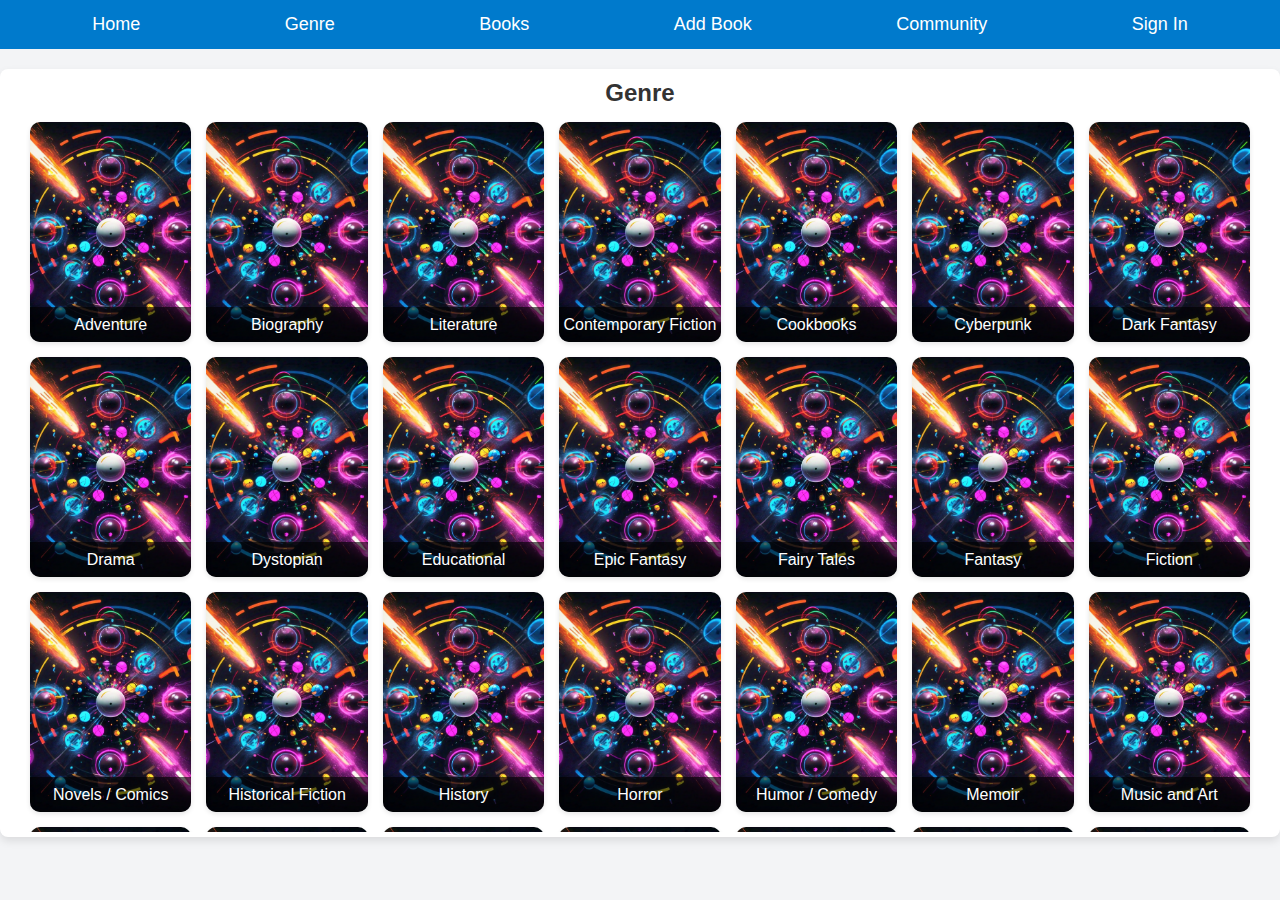
<file: templates/genre.html>
<!DOCTYPE html>
<html lang="en">
<head>
    <meta charset="UTF-8">
    <meta name="viewport" content="width=device-width, initial-scale=1.0">
    <title>Document</title>
    <link rel="stylesheet" href="style.css">
    <style>
        .genre-types {
            display: grid;
            grid-template-columns: repeat(auto-fill, minmax(150px, 1fr));
            gap: 15px;
            max-height: 80vh;
            overflow-y: auto;
            padding: 10px;
        }

        .genre-card {
            height: 220px;
            max-width: 170px;
            border-radius: 10px;
            overflow: hidden;
            position: relative;
            box-shadow: 0 2px 5px rgba(0, 0, 0, 0.1);
            transition: transform 0.3s ease, box-shadow 0.3s ease;
        }

        .genre-card:hover {
            transform: scale(1.05);
            box-shadow: 0 4px 10px rgba(0, 0, 0, 0.3);
        }

        img {
            height: 100%;
            width: 100%;
            object-fit: cover;
        }

        .card-content {
            position: absolute;
            bottom: 0;
            left: 0;
            right: 0;
            background: rgba(0, 0, 0, 0.6);
            color: white;
            text-align: center;
            padding: 5px 0;
        }

        p {
            font-size: 16px;
        }

        /* Scrollbar Styling */
        .genre-types::-webkit-scrollbar {
            width: 8px;
        }

        .genre-types::-webkit-scrollbar-thumb {
            background-color: #007acc;
            border-radius: 10px;
        }

        .genre-types::-webkit-scrollbar-track {
            background-color: #f1f1f1;
        }

        /* Responsive Adjustments */
        @media (max-width: 768px) {
            nav ul {
                flex-direction: column;
                align-items: center;
            }

            nav ul li {
                margin: 10px 0;
            }

            .genre-card {
                height: 180px;
            }

            .card-content {
                font-size: 0.9rem;
            }
        }

        @media (max-width: 480px) {
            .genre-types {
                grid-template-columns: repeat(auto-fill, minmax(120px, 1fr));
            }

            .genre-card {
                height: 150px;
            }

            .card-content {
                font-size: 0.8rem;
            }

            nav ul {
                padding: 0;
            }

            nav ul li {
                font-size: 0.9rem;
            }
        }
    </style>
</head>
<body>
    <header>
        <nav>
            <ul>
                <li><a href="index.html">Home</a></li>
                <li><a href="genre.html">Genre</a></li>
                <li><a href="books.html">Books</a></li>
                <li><a href="add_book.html">Add Book</a></li>
                <li><a href="community.html">Community</a></li>
                <li><a href="login.html">Sign In</a></li>
            </ul>
        </nav>
    </header>
    <main>
        <section id="genre">
            <div class="book-genre">
                <h2>Genre</h2>
                <div class="genre-types">
                    <div class="genre-card">
                        <img src="cover.jpg" alt="Genre Cover">
                        <div class="card-content">
                            <p>Adventure</p>
                        </div>
                    </div>
                    <div class="genre-card">
                        <img src="cover.jpg" alt="Genre Cover">
                        <div class="card-content">
                            <p>Biography</p><!-- /Autobiography -->
                        </div>
                    </div>
                    <!-- Additional genre-cards -->
                    <div class="genre-card">
                        <img src="cover.jpg" alt="Genre Cover">
                        <div class="card-content">
                            <p>Literature</p>
                        </div>
                    </div>
                    <div class="genre-card">
                        <img src="cover.jpg" alt="Genre Cover">
                        <div class="card-content">
                            <p>Contemporary Fiction</p>
                        </div>
                    </div>
                    <div class="genre-card">
                        <img src="cover.jpg" alt="Genre Cover">
                        <div class="card-content">
                            <p>Cookbooks</p>
                        </div>
                    </div>
                    <div class="genre-card">
                        <img src="cover.jpg" alt="Genre Cover">
                        <div class="card-content">
                            <p>Cyberpunk</p>
                        </div>
                    </div>
                    <div class="genre-card">
                        <img src="cover.jpg" alt="Genre Cover">
                        <div class="card-content">
                            <p>Dark Fantasy</p>
                        </div>
                    </div>
                    <div class="genre-card">
                        <img src="cover.jpg" alt="Genre Cover">
                        <div class="card-content">
                            <p>Drama</p>
                        </div>
                    </div>
                    <div class="genre-card">
                        <img src="cover.jpg" alt="Genre Cover">
                        <div class="card-content">
                            <p>Dystopian</p>
                        </div>
                    </div>
                    <div class="genre-card">
                        <img src="cover.jpg" alt="Genre Cover">
                        <div class="card-content">
                            <p>Educational</p> <!-- /Academic -->
                        </div>
                    </div>
                    <div class="genre-card">
                        <img src="cover.jpg" alt="Genre Cover">
                        <div class="card-content">
                            <p>Epic Fantasy</p>
                        </div>
                    </div>
                    <div class="genre-card">
                        <img src="cover.jpg" alt="Genre Cover">
                        <div class="card-content">
                            <p>Fairy Tales</p>
                        </div>
                    </div>
                    <div class="genre-card">
                        <img src="cover.jpg" alt="Genre Cover">
                        <div class="card-content">
                            <p>Fantasy</p>
                        </div>
                    </div>
                    <div class="genre-card">
                        <img src="cover.jpg" alt="Genre Cover">
                        <div class="card-content">
                            <p>Fiction</p>
                        </div>
                    </div>
                    <div class="genre-card">
                        <img src="cover.jpg" alt="Genre Cover">
                        <div class="card-content">
                            <p>Novels / Comics</p>
                            <!-- Graphic Novels -->
                        </div>
                    </div>
                    <div class="genre-card">
                        <img src="cover.jpg" alt="Genre Cover">
                        <div class="card-content">
                            <p>Historical Fiction</p>
                        </div>
                    </div>
                    <div class="genre-card">
                        <img src="cover.jpg" alt="Genre Cover">
                        <div class="card-content">
                            <p>History</p>
                        </div>
                    </div>
                    <div class="genre-card">
                        <img src="cover.jpg" alt="Genre Cover">
                        <div class="card-content">
                            <p>Horror</p>
                        </div>
                    </div>
                    <div class="genre-card">
                        <img src="cover.jpg" alt="Genre Cover">
                        <div class="card-content">
                            <p>Humor / Comedy</p>
                        </div>
                    </div>
                    <div class="genre-card">
                        <img src="cover.jpg" alt="Genre Cover">
                        <div class="card-content">
                            <p>Memoir</p>
                        </div>
                    </div>
                    <div class="genre-card">
                        <img src="cover.jpg" alt="Genre Cover">
                        <div class="card-content">
                            <p>Music and Art</p>
                        </div>
                    </div>
                    <div class="genre-card">
                        <img src="cover.jpg" alt="Genre Cover">
                        <div class="card-content">
                            <p>Mystery</p>
                        </div>
                    </div>
                    <div class="genre-card">
                        <img src="cover.jpg" alt="Genre Cover">
                        <div class="card-content">
                            <p>Non-Fiction</p>
                        </div>
                    </div>
                    <div class="genre-card">
                        <img src="cover.jpg" alt="Genre Cover">
                        <div class="card-content">
                            <p>Paranormal</p>
                        </div>
                    </div>
                    <div class="genre-card">
                        <img src="cover.jpg" alt="Genre Cover">
                        <div class="card-content">
                            <p>Philosophy</p>
                        </div>
                    </div>
                    <div class="genre-card">
                        <img src="cover.jpg" alt="Genre Cover">
                        <div class="card-content">
                            <p>Poetry</p>
                        </div>
                    </div>
                    <div class="genre-card">
                        <img src="cover.jpg" alt="Genre Cover">
                        <div class="card-content">
                            <p>Politics</p>
                        </div>
                    </div>
                    <div class="genre-card">
                        <img src="cover.jpg" alt="Genre Cover">
                        <div class="card-content">
                            <p>Romance</p>
                        </div>
                    </div>
                    <div class="genre-card">
                        <img src="cover.jpg" alt="Genre Cover">
                        <div class="card-content">
                            <p>Satire</p>
                        </div>
                    </div>
                    <div class="genre-card">
                        <img src="cover.jpg" alt="Genre Cover">
                        <div class="card-content">
                            <p>Science</p>
                        </div>
                    </div>
                    <div class="genre-card">
                        <img src="cover.jpg" alt="Genre Cover">
                        <div class="card-content">
                            <p>Self-Help</p>
                        </div>
                    </div>
                    <div class="genre-card">
                        <img src="cover.jpg" alt="Genre Cover">
                        <div class="card-content">
                            <p>Short Stories</p>
                        </div>
                    </div>
                    <div class="genre-card">
                        <img src="cover.jpg" alt="Genre Cover">
                        <div class="card-content">
                            <p>Spiritual / Religious</p>
                        </div>
                    </div>
                    <div class="genre-card">
                        <img src="cover.jpg" alt="Genre Cover">
                        <div class="card-content">
                            <p>Sports</p>
                        </div>
                    </div>
                    <div class="genre-card">
                        <img src="cover.jpg" alt="Genre Cover">
                        <div class="card-content">
                            <p>Steampunk</p>
                        </div>
                    </div>

                    <div class="genre-card">
                        <img src="cover.jpg" alt="Genre Cover">
                        <div class="card-content">
                            <p>Thriller</p>
                        </div>
                    </div>
                    <div class="genre-card">
                        <img src="cover.jpg" alt="Genre Cover">
                        <div class="card-content">
                            <p>Travel</p>
                        </div>
                    </div>
                    <div class="genre-card">
                        <img src="cover.jpg" alt="Genre Cover">
                        <div class="card-content">
                            <p>True Crime</p>
                        </div>
                    </div>
                    <div class="genre-card">
                        <img src="cover.jpg" alt="Genre Cover">
                        <div class="card-content">
                            <p>Western</p>
                        </div>
                    </div>
                </div>
            </div>
        </section>
    </main>
</body>
</html>
</file>
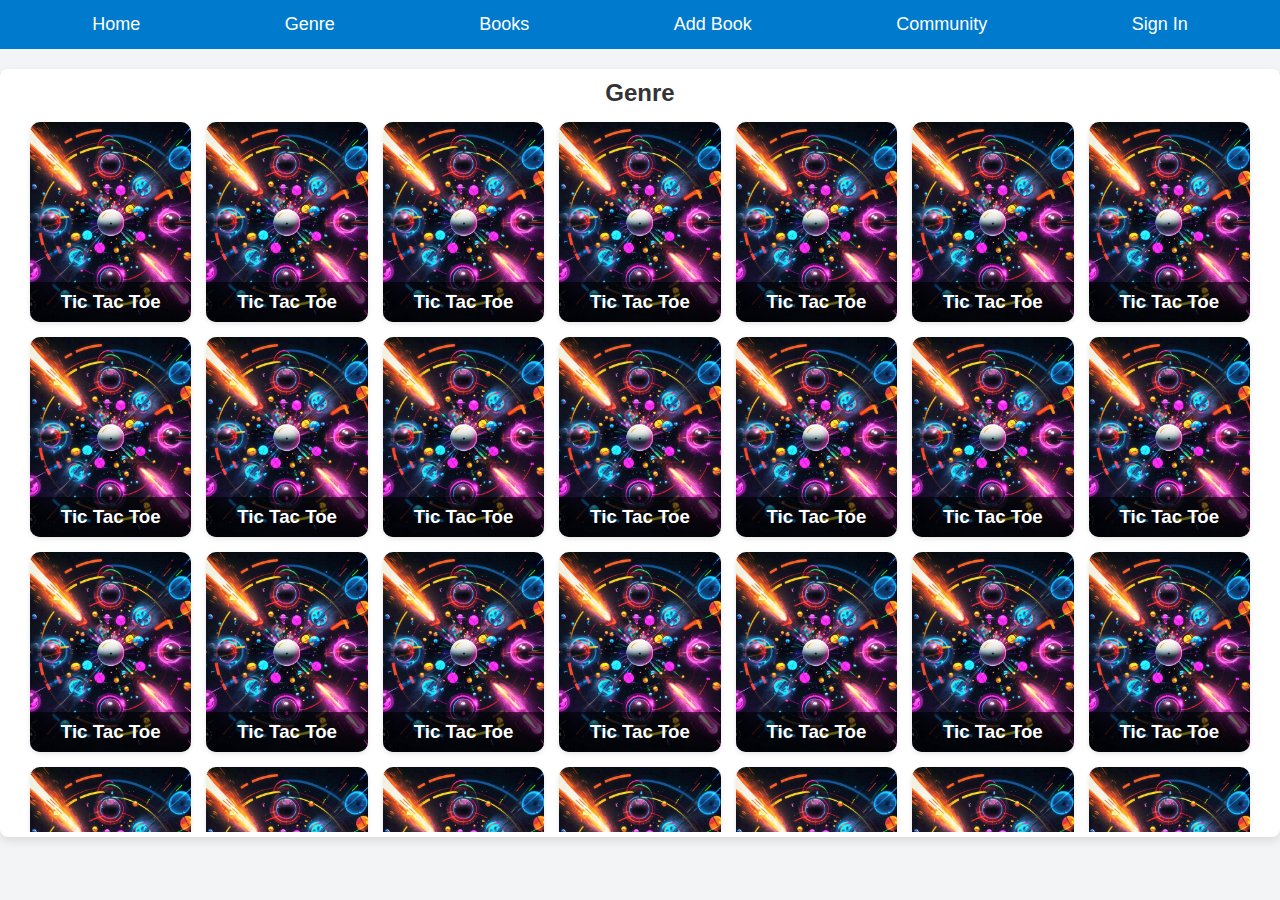
<file: templates/trail.html>
<!DOCTYPE html>
<html lang="en">
<head>
    <meta charset="UTF-8">
    <meta name="viewport" content="width=device-width, initial-scale=1.0">
    <title>Responsive Genre Page</title>
    <link rel="stylesheet" href="style.css">
    <style>
        body {
            font-family: Arial, sans-serif;
            margin: 0;
            padding: 0;
        }


        .genre-types {
            display: grid;
            grid-template-columns: repeat(auto-fill, minmax(150px, 1fr));
            gap: 15px;
            max-height: 80vh;
            overflow-y: auto;
            padding: 10px;
        }

        .genre-card {
            height: 200px;
            border-radius: 10px;
            overflow: hidden;
            position: relative;
            box-shadow: 0 2px 5px rgba(0, 0, 0, 0.1);
            transition: transform 0.3s ease, box-shadow 0.3s ease;
        }

        .genre-card:hover {
            transform: scale(1.05);
            box-shadow: 0 4px 10px rgba(0, 0, 0, 0.3);
        }

        img {
            height: 100%;
            width: 100%;
            object-fit: cover;
        }

        .card-content {
            position: absolute;
            bottom: 0;
            left: 0;
            right: 0;
            background: rgba(0, 0, 0, 0.6);
            color: white;
            text-align: center;
            padding: 5px 0;
        }

        /* Scrollbar Styling */
        .genre-types::-webkit-scrollbar {
            width: 8px;
        }

        .genre-types::-webkit-scrollbar-thumb {
            background-color: #007acc;
            border-radius: 10px;
        }

        .genre-types::-webkit-scrollbar-track {
            background-color: #f1f1f1;
        }

        /* Responsive Adjustments */
        @media (max-width: 768px) {
            nav ul {
                flex-direction: column;
                align-items: center;
            }

            nav ul li {
                margin: 10px 0;
            }

            .genre-card {
                height: 180px;
            }

            .card-content {
                font-size: 0.9rem;
            }
        }

        @media (max-width: 480px) {
            .genre-types {
                grid-template-columns: repeat(auto-fill, minmax(120px, 1fr));
            }

            .genre-card {
                height: 150px;
            }

            .card-content {
                font-size: 0.8rem;
            }

            nav ul {
                padding: 0;
            }

            nav ul li {
                font-size: 0.9rem;
            }
        }
    </style>
</head>
<body>
    <header>
        <nav>
            <ul>
                <li><a href="index.html">Home</a></li>
                <li><a href="genre.html">Genre</a></li>
                <li><a href="books.html">Books</a></li>
                <li><a href="add_book.html">Add Book</a></li>
                <li><a href="community.html">Community</a></li>
                <li><a href="login.html">Sign In</a></li>
            </ul>
        </nav>
    </header>
    <main>
        <section id="genre">
            <div class="book-genre">
                <h2>Genre</h2>
                <div class="genre-types">
                    <div class="genre-card">
                        <img src="cover.jpg" alt="Genre Cover">
                        <div class="card-content">
                            <h3>Tic Tac Toe</h3>
                        </div>
                    </div>
                    <div class="genre-card">
                        <img src="cover.jpg" alt="Genre Cover">
                        <div class="card-content">
                            <h3>Tic Tac Toe</h3>
                        </div>
                    </div>
                    <!-- Additional genre-cards -->
                    <div class="genre-card">
                        <img src="cover.jpg" alt="Genre Cover">
                        <div class="card-content">
                            <h3>Tic Tac Toe</h3>
                        </div>
                    </div>
                    <div class="genre-card">
                        <img src="cover.jpg" alt="Genre Cover">
                        <div class="card-content">
                            <h3>Tic Tac Toe</h3>
                        </div>
                    </div>
                    <div class="genre-card">
                        <img src="cover.jpg" alt="Genre Cover">
                        <div class="card-content">
                            <h3>Tic Tac Toe</h3>
                        </div>
                    </div>
                    <div class="genre-card">
                        <img src="cover.jpg" alt="Genre Cover">
                        <div class="card-content">
                            <h3>Tic Tac Toe</h3>
                        </div>
                    </div>
                    <div class="genre-card">
                        <img src="cover.jpg" alt="Genre Cover">
                        <div class="card-content">
                            <h3>Tic Tac Toe</h3>
                        </div>
                    </div>
                    <div class="genre-card">
                        <img src="cover.jpg" alt="Genre Cover">
                        <div class="card-content">
                            <h3>Tic Tac Toe</h3>
                        </div>
                    </div>
                    <div class="genre-card">
                        <img src="cover.jpg" alt="Genre Cover">
                        <div class="card-content">
                            <h3>Tic Tac Toe</h3>
                        </div>
                    </div>
                    <div class="genre-card">
                        <img src="cover.jpg" alt="Genre Cover">
                        <div class="card-content">
                            <h3>Tic Tac Toe</h3>
                        </div>
                    </div>
                    <div class="genre-card">
                        <img src="cover.jpg" alt="Genre Cover">
                        <div class="card-content">
                            <h3>Tic Tac Toe</h3>
                        </div>
                    </div>
                    <div class="genre-card">
                        <img src="cover.jpg" alt="Genre Cover">
                        <div class="card-content">
                            <h3>Tic Tac Toe</h3>
                        </div>
                    </div>
                    <div class="genre-card">
                        <img src="cover.jpg" alt="Genre Cover">
                        <div class="card-content">
                            <h3>Tic Tac Toe</h3>
                        </div>
                    </div>
                    <div class="genre-card">
                        <img src="cover.jpg" alt="Genre Cover">
                        <div class="card-content">
                            <h3>Tic Tac Toe</h3>
                        </div>
                    </div>
                    <div class="genre-card">
                        <img src="cover.jpg" alt="Genre Cover">
                        <div class="card-content">
                            <h3>Tic Tac Toe</h3>
                        </div>
                    </div>
                    <div class="genre-card">
                        <img src="cover.jpg" alt="Genre Cover">
                        <div class="card-content">
                            <h3>Tic Tac Toe</h3>
                        </div>
                    </div>
                    <div class="genre-card">
                        <img src="cover.jpg" alt="Genre Cover">
                        <div class="card-content">
                            <h3>Tic Tac Toe</h3>
                        </div>
                    </div>
                    <div class="genre-card">
                        <img src="cover.jpg" alt="Genre Cover">
                        <div class="card-content">
                            <h3>Tic Tac Toe</h3>
                        </div>
                    </div>
                    <div class="genre-card">
                        <img src="cover.jpg" alt="Genre Cover">
                        <div class="card-content">
                            <h3>Tic Tac Toe</h3>
                        </div>
                    </div>
                    <div class="genre-card">
                        <img src="cover.jpg" alt="Genre Cover">
                        <div class="card-content">
                            <h3>Tic Tac Toe</h3>
                        </div>
                    </div>
                    <div class="genre-card">
                        <img src="cover.jpg" alt="Genre Cover">
                        <div class="card-content">
                            <h3>Tic Tac Toe</h3>
                        </div>
                    </div>
                    <div class="genre-card">
                        <img src="cover.jpg" alt="Genre Cover">
                        <div class="card-content">
                            <h3>Tic Tac Toe</h3>
                        </div>
                    </div>
                    <div class="genre-card">
                        <img src="cover.jpg" alt="Genre Cover">
                        <div class="card-content">
                            <h3>Tic Tac Toe</h3>
                        </div>
                    </div>
                    <div class="genre-card">
                        <img src="cover.jpg" alt="Genre Cover">
                        <div class="card-content">
                            <h3>Tic Tac Toe</h3>
                        </div>
                    </div>
                    <div class="genre-card">
                        <img src="cover.jpg" alt="Genre Cover">
                        <div class="card-content">
                            <h3>Tic Tac Toe</h3>
                        </div>
                    </div>
                    <div class="genre-card">
                        <img src="cover.jpg" alt="Genre Cover">
                        <div class="card-content">
                            <h3>Tic Tac Toe</h3>
                        </div>
                    </div>
                    <div class="genre-card">
                        <img src="cover.jpg" alt="Genre Cover">
                        <div class="card-content">
                            <h3>Tic Tac Toe</h3>
                        </div>
                    </div>
                    <div class="genre-card">
                        <img src="cover.jpg" alt="Genre Cover">
                        <div class="card-content">
                            <h3>Tic Tac Toe</h3>
                        </div>
                    </div>
                    <div class="genre-card">
                        <img src="cover.jpg" alt="Genre Cover">
                        <div class="card-content">
                            <h3>Tic Tac Toe</h3>
                        </div>
                    </div>
                    <div class="genre-card">
                        <img src="cover.jpg" alt="Genre Cover">
                        <div class="card-content">
                            <h3>Tic Tac Toe</h3>
                        </div>
                    </div>
                    <div class="genre-card">
                        <img src="cover.jpg" alt="Genre Cover">
                        <div class="card-content">
                            <h3>Tic Tac Toe</h3>
                        </div>
                    </div>
                    <div class="genre-card">
                        <img src="cover.jpg" alt="Genre Cover">
                        <div class="card-content">
                            <h3>Tic Tac Toe</h3>
                        </div>
                    </div>
                    <div class="genre-card">
                        <img src="cover.jpg" alt="Genre Cover">
                        <div class="card-content">
                            <h3>Tic Tac Toe</h3>
                        </div>
                    </div>
                    <div class="genre-card">
                        <img src="cover.jpg" alt="Genre Cover">
                        <div class="card-content">
                            <h3>Tic Tac Toe</h3>
                        </div>
                    </div>
                    <div class="genre-card">
                        <img src="cover.jpg" alt="Genre Cover">
                        <div class="card-content">
                            <h3>Tic Tac Toe</h3>
                        </div>
                    </div>

                    <div class="genre-card">
                        <img src="cover.jpg" alt="Genre Cover">
                        <div class="card-content">
                            <h3>Tic Tac Toe</h3>
                        </div>
                    </div>
                    <div class="genre-card">
                        <img src="cover.jpg" alt="Genre Cover">
                        <div class="card-content">
                            <h3>Tic Tac Toe</h3>
                        </div>
                    </div>
                    <div class="genre-card">
                        <img src="cover.jpg" alt="Genre Cover">
                        <div class="card-content">
                            <h3>Tic Tac Toe</h3>
                        </div>
                    </div>
                    <div class="genre-card">
                        <img src="cover.jpg" alt="Genre Cover">
                        <div class="card-content">
                            <h3>Tic Tac Toe</h3>
                        </div>
                    </div>
                    <div class="genre-card">
                        <img src="cover.jpg" alt="Genre Cover">
                        <div class="card-content">
                            <h3>Tic Tac Toe</h3>
                        </div>
                    </div>
                    <div class="genre-card">
                        <img src="cover.jpg" alt="Genre Cover">
                        <div class="card-content">
                            <h3>Tic Tac Toe</h3>
                        </div>
                    </div>
                    <div class="genre-card">
                        <img src="cover.jpg" alt="Genre Cover">
                        <div class="card-content">
                            <h3>Tic Tac Toe</h3>
                        </div>
                    </div>
                    <div class="genre-card">
                        <img src="cover.jpg" alt="Genre Cover">
                        <div class="card-content">
                            <h3>Tic Tac Toe</h3>
                        </div>
                    </div>
                </div>
            </div>
        </section>
    </main>
</body>
</html>
</file>
<file: templates/style.css>
* {
    margin: 0;
    padding: 0;
    box-sizing: border-box;
}

body {
    font-family: Arial, sans-serif;
    background-color: #f3f4f6;
    color: #333;
    line-height: 1.6;
    overflow: hidden;
    height: 100vh;
}

/* Header and Navigation */
header {
    background-color: #007acc;
    padding: 10px 20px;
    position: sticky;
    top: 0;
    z-index: 1000;
}

nav ul {
    list-style: none;
    display: flex;
    justify-content: space-around;
    align-items: center;
}

nav ul li a {
    text-decoration: none;
    color: white;
    font-size: 18px;
    padding: 10px 15px;
    transition: all 0.3s ease;
}

nav ul li a:hover {
    background-color: #005f99;
    border-radius: 5px;
}

section {
    margin: 20px auto;
}

/* Add Books Section */
.book-genre, .avl-books, .add-books, .books-community {
    padding: 5px 20px;
    background-color: #ffffff;
    box-shadow: 0 4px 8px rgba(0, 0, 0, 0.1);
    border-radius: 8px;
    margin: auto;
    overflow: hidden;
}

.book-genre, .avl-books, .books-community {
    max-width: 1350px;
}

.add-books {
    max-width: 1000px;
}

h2 {
    text-align: center;
}

.add-books form {
    display: flex;
    justify-content: space-evenly;
    gap: 30px;
    flex-wrap: wrap;
}

.book-image-wrapper {
    width: fit-content;
    max-width: 300px;
    text-align: center;
    margin-bottom: 15px;
}

.book-image {
    width: 150px;
    height: 200px;
    background-color: #e0f7fa;
    border-radius: 10px;
    display: flex;
    justify-content: center;
    align-items: center;
    font-size: 12px;
    font-weight: bold;
    color: #007acc;
    overflow: hidden;
    border: 2px dashed #007acc;
    cursor: pointer;
}

.book-image > span {
    font-size: 16px;
}

.book-image-wrapper > label {
    font-size: 20px;
}

.book-image img {
    width: 100%;
    height: 100%;
    object-fit: cover;
}

.form-fields {
    width: 60%;
    display: flex;
    flex-direction: column;
    gap: 15px;
    justify-content: center;
}

.form-fields-outer {
    display: flex;
    flex-direction: column;
    width: 90%;
    gap: 15px;
}

.form-group {
    display: flex;
    align-items: center;
    gap: 15px;
}

.form-group label {
    font-weight: bold;
    margin-bottom: 5px;
    display: block;
}

.form-group input,
.form-group select,
.form-group textarea {
    width: 100%;
    padding: 10px;
    font-size: 16px;
    border: 1px solid #ddd;
    border-radius: 5px;
}

.form-group button {
    background-color: #007acc;
    color: white;
    font-size: 16px;
    border: none;
    padding: 10px 20px;
    border-radius: 5px;
    cursor: pointer;
    transition: background-color 0.3s ease;
}

.form-group button:hover {
    background-color: #005f99;
}

@media (max-width: 768px) {
    .add-books form {
        flex-direction: column;
        gap: 20px;
    }

    .book-image-wrapper,
    .form-fields {
        width: 100%;
    }

    .form-group label {
        margin-bottom: 5px;
    }

    .books-container {
        grid-template-columns: 1fr; /* Single column on smaller screens */
    }

    .book-details {
        flex: 1 1 calc(100% - 20px); /* Adjust for smaller screens */
        margin-bottom: 20px;
    }
}

.books-container {
    display: grid;
    grid-template-columns: repeat(2, 1fr); /* Two fixed columns */
    gap: 20px; /* Space between the cards */
    margin: 10px 0px;
    height: 100%;
    overflow-y: auto;
    max-height: 80vh;
    align-items: center;
}


.book-details {
    display: flex;
    gap: 20px;
    padding: 15px 10px;
    background-color: #f9f9f9;
    border-radius: 8px;
    box-shadow: 0 4px 6px rgba(0, 0, 0, 0.1);
    align-items: center;
    max-width: 650px;
    max-height: 230px;
    height: fit-content;
    line-height: 1;
}

.book-details h3 {
    font-size: 17px;
    text-decoration: underline;
}

.books-summary {
    line-height: 1.1;
    max-height: 107px;
    overflow-y: auto;
}

.books-cover {
    width: 150px;
    height: 200px;
    background-color: #ddd;
    border-radius: 8px;
    display: flex;
    justify-content: center;
    align-items: center;
    color: #333;
    font-weight: bold;
    font-size: 14px;
}

.book-subdetails {
    display: flex;
    align-items: center;
    padding: 3px 0px;
    gap: 5px;
}

.cat-details {
    display: flex;
    justify-content: space-between;
}

.cat-details > .review-button {
    border-radius: 5px;
    padding: 0px 10px;
    background-color: #0099ff;
    border: none;
}

.cat-details > .review-button:hover {
    background-color: #2597de;
    transform: scale(1.2);
}


.community-container {
    display: flex;
    gap: 20px;
    margin-bottom: 10px;

}

.community-container > .sidebar-community {
    box-shadow: 0 0px 20px rgba(0, 0, 0, 0.5);
    overflow-y: auto;
    border-radius: 5px;
    max-width: 230px;
    width: 100%;
    height: 81vh;
}

.community-container > .sidebar-community > ul {
    list-style-type: none;
    padding: 5px 10px;
}

.community-container > .sidebar-community > ul > li > a {
    text-decoration: none;
    color: #333;
    font-size: 16px;
}

.community-container > .sidebar-community > ul > li > a:hover {
    text-decoration: underline;
    text-underline-offset: 3px;
}

.community-container > .community-content {
    box-shadow: 0 0px 20px rgba(0, 0, 0, 0.5);
    overflow-y: auto;
    flex-grow: 1;
    border-radius: 5px;
    height: 81vh;
    position: relative;
}
</file>
